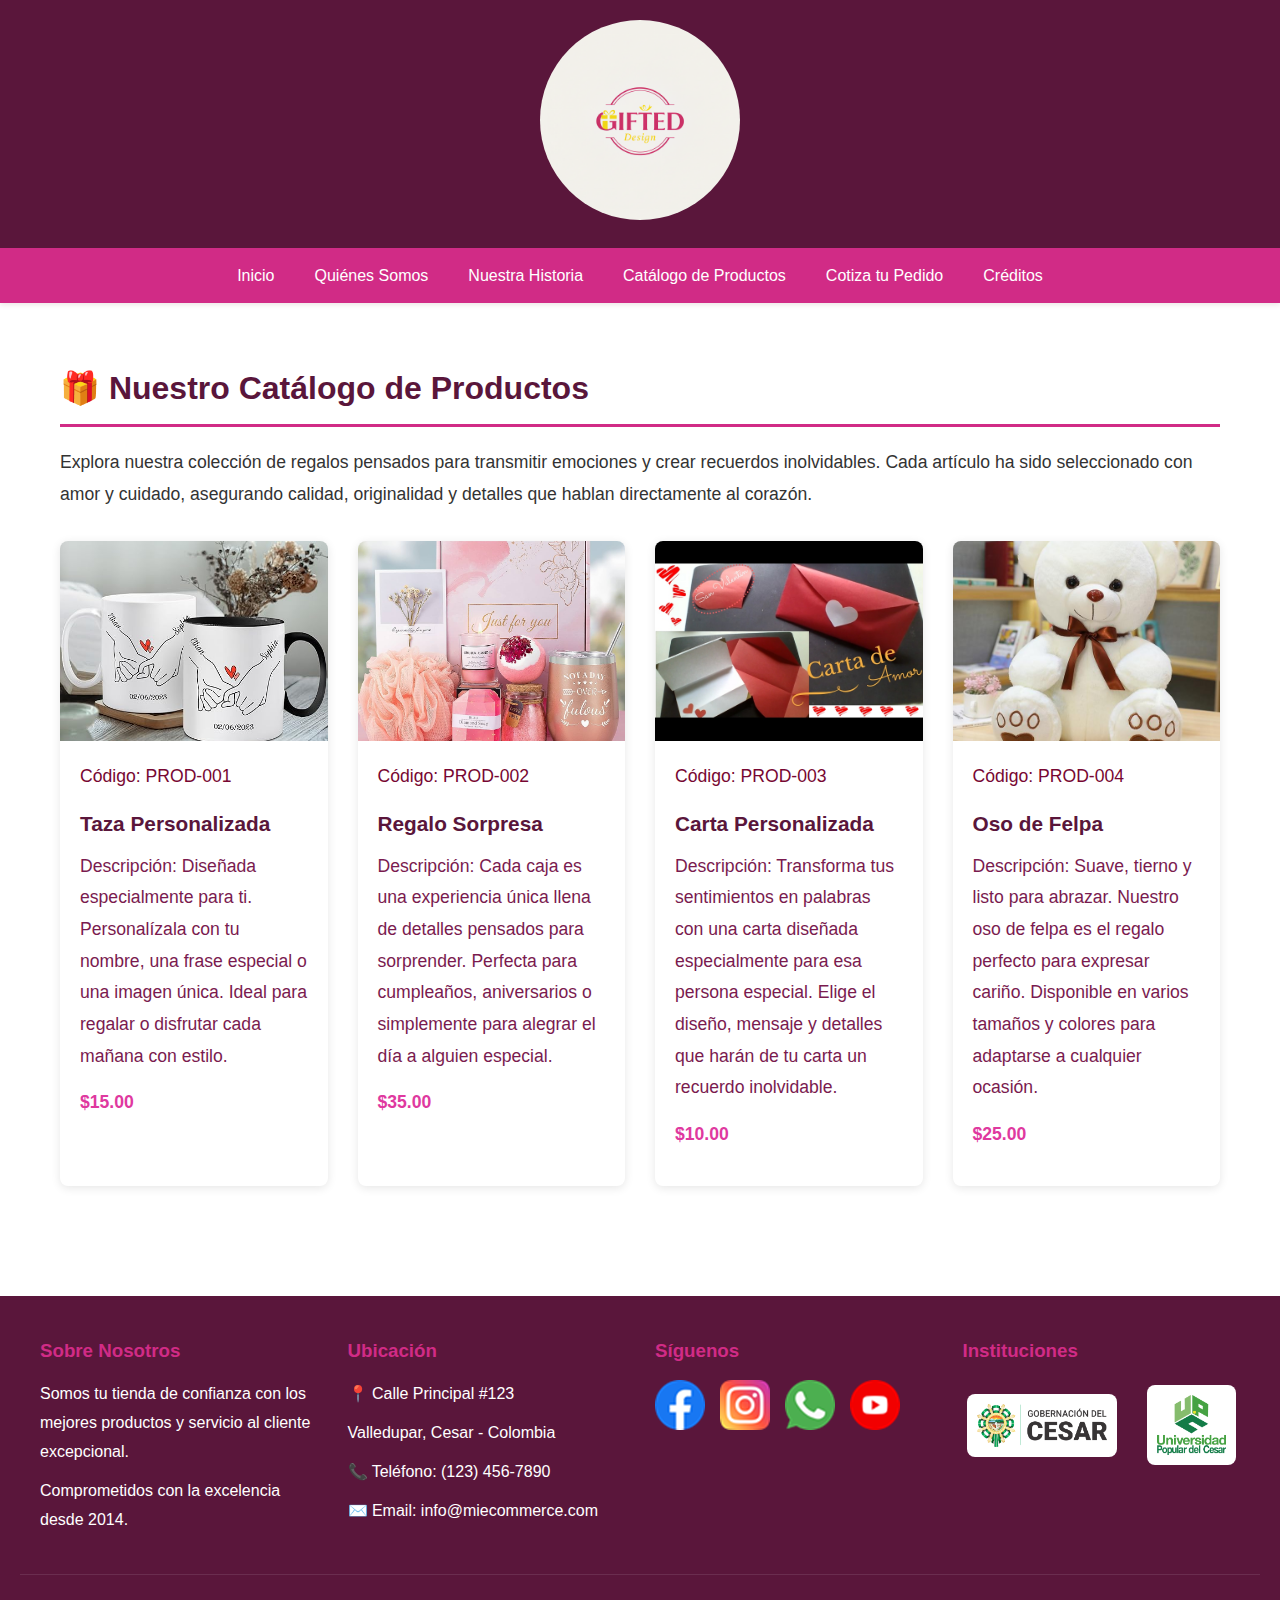
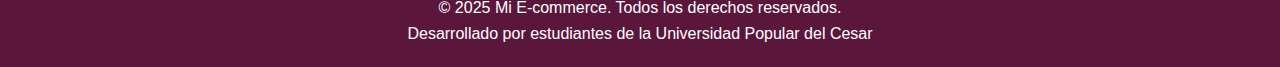
<file: catalogo.html>
<!DOCTYPE html>
<html lang="es">
<head>
    <meta charset="UTF-8">
    <meta name="viewport" content="width=device-width, initial-scale=1.0">
    <title>Catálogo de Productos - Mi E-commerce</title>
    <link rel="stylesheet" href="css/estilos.css">
</head>
<body>
    <!-- HEADER -->
    <header>
        <div class="logo-container">
            <!-- Opción 1: Usar texto -->
            <!--  <h1>🛒 MI E-COMMERCE</h1> -->
            <!--  <p>Tu tienda de confianza</p> -->
            <!-- Opción 2: Usar imagen de logo (descomenta para usar) -->
            <img src="imagenes/logo.png" alt="Logo Mi E-commerce">
        </div>
        <nav>
            <ul>
                <li><a href="index.html">Inicio</a></li>
                <li><a href="quienes-somos.html">Quiénes Somos</a></li>
                <li><a href="historia.html">Nuestra Historia</a></li>
                <li><a href="catalogo.html">Catálogo de Productos</a></li>
                <li><a href="cotizacion.html">Cotiza tu Pedido</a></li>
                <li><a href="creditos.html">Créditos</a></li>
            </ul>
        </nav>
    </header>

    <!-- CONTENIDO PRINCIPAL -->
    <div class="container">
        <div class="section">
<h2>🎁 Nuestro Catálogo de Productos</h2>
<p>Explora nuestra colección de regalos pensados para transmitir emociones y crear recuerdos inolvidables. Cada artículo ha sido seleccionado con amor y cuidado, asegurando calidad, originalidad y detalles que hablan directamente al corazón.</p>

            
            <!-- PRODUCTOS GRID -->
            <!-- PERSONALIZABLE: Cambia la información y las imágenes de cada producto -->
            <div class="products-grid">
                
                <!-- PRODUCTO 1 -->
                <!-- PRODUCTO 1 -->
<div class="product-card">
    <img src="imagenes/producto1.jpg" alt="Producto 1" class="product-image" onerror="this.src='https://via.placeholder.com/250x200/3498db/ffffff?text=Producto+1'">
    <div class="product-info">
        <p class="product-code">Código: PROD-001</p>
        <h3 class="product-name">Taza Personalizada</h3>
        <p class="product-description">Descripción: Diseñada especialmente para ti. Personalízala con tu nombre, una frase especial o una imagen única. Ideal para regalar o disfrutar cada mañana con estilo.</p>
        <p class="product-price">$15.00</p>
    </div>
</div>

<!-- PRODUCTO 2 -->
<div class="product-card">
    <img src="imagenes/producto2.jpg" alt="Producto 2" class="product-image" onerror="this.src='https://via.placeholder.com/250x200/e74c3c/ffffff?text=Producto+2'">
    <div class="product-info">
        <p class="product-code">Código: PROD-002</p>
        <h3 class="product-name">Regalo Sorpresa</h3>
        <p class="product-description">Descripción: Cada caja es una experiencia única llena de detalles pensados para sorprender. Perfecta para cumpleaños, aniversarios o simplemente para alegrar el día a alguien especial.</p>
        <p class="product-price">$35.00</p>
    </div>
</div>

<!-- PRODUCTO 3 -->
<div class="product-card">
    <img src="imagenes/producto3.jpg" alt="Producto 3" class="product-image" onerror="this.src='https://via.placeholder.com/250x200/2ecc71/ffffff?text=Producto+3'">
    <div class="product-info">
        <p class="product-code">Código: PROD-003</p>
        <h3 class="product-name">Carta Personalizada</h3>
        <p class="product-description">Descripción: Transforma tus sentimientos en palabras con una carta diseñada especialmente para esa persona especial. Elige el diseño, mensaje y detalles que harán de tu carta un recuerdo inolvidable.</p>
        <p class="product-price">$10.00</p>
    </div>
</div>

<!-- PRODUCTO 4 -->
<div class="product-card">
    <img src="imagenes/producto4.jpg" alt="Producto 4" class="product-image" onerror="this.src='https://via.placeholder.com/250x200/f39c12/ffffff?text=Producto+4'">
    <div class="product-info">
        <p class="product-code">Código: PROD-004</p>
        <h3 class="product-name">Oso de Felpa</h3>
        <p class="product-description">Descripción: Suave, tierno y listo para abrazar. Nuestro oso de felpa es el regalo perfecto para expresar cariño. Disponible en varios tamaños y colores para adaptarse a cualquier ocasión.</p>
        <p class="product-price">$25.00</p>
    </div>
</div>




                <!-- PUEDES AGREGAR MÁS PRODUCTOS COPIANDO Y PEGANDO ESTE BLOQUE -->
                
            </div>
        </div>

    </div>

    <!-- FOOTER -->
    <footer>
        <div class="footer-content">
            <div class="footer-section">
                <h3>Sobre Nosotros</h3>
                <p>Somos tu tienda de confianza con los mejores productos y servicio al cliente excepcional.</p>
                <p>Comprometidos con la excelencia desde 2014.</p>
            </div>

            <div class="footer-section">
                <h3>Ubicación</h3>
                <p>📍 Calle Principal #123</p>
                <p>Valledupar, Cesar - Colombia</p>
                <p>📞 Teléfono: (123) 456-7890</p>
                <p>✉️ Email: info@miecommerce.com</p>
            </div>

            <div class="footer-section">
                <h3>Síguenos</h3>
                <div class="social-links">
                    <a href="https://www.facebook.com" target="_blank" title="Facebook">
                        <img src="imagenes/facebook.png" alt="Facebook">
                    </a>
                    <a href="https://www.instagram.com" target="_blank" title="Instagram">
                        <img src="imagenes/instagram.png" alt="Instagram">
                    </a>
                    <a href="https://wa.me/573001234567" target="_blank" title="WhatsApp">
                        <img src="imagenes/whatsapp.png" alt="WhatsApp">
                    </a>
                    <a href="https://www.youtube.com" target="_blank" title="YouTube">
                        <img src="imagenes/youtube.png" alt="YouTube">
                    </a>
                </div>
            </div>

            <div class="footer-section">
                <h3>Instituciones</h3>
                <div class="institutional-logos">
                    <img src="imagenes/logo-gobernacion.png" alt="Gobernación del Cesar" onerror="this.src='https://via.placeholder.com/150x80/ffffff/2c3e50?text=Gobernacion+Cesar'">
                    <img src="imagenes/logo-upc.png" alt="Universidad Popular del Cesar" onerror="this.src='https://via.placeholder.com/150x80/ffffff/2c3e50?text=UPC'">
                </div>
            </div>
        </div>

        <div class="footer-bottom">
            <p>&copy; 2025 Mi E-commerce. Todos los derechos reservados.</p>
            <p>Desarrollado por estudiantes de la Universidad Popular del Cesar</p>
        </div>
    </footer>

    <script src="js/scripts.js"></script>
</body>
</html>
</file>
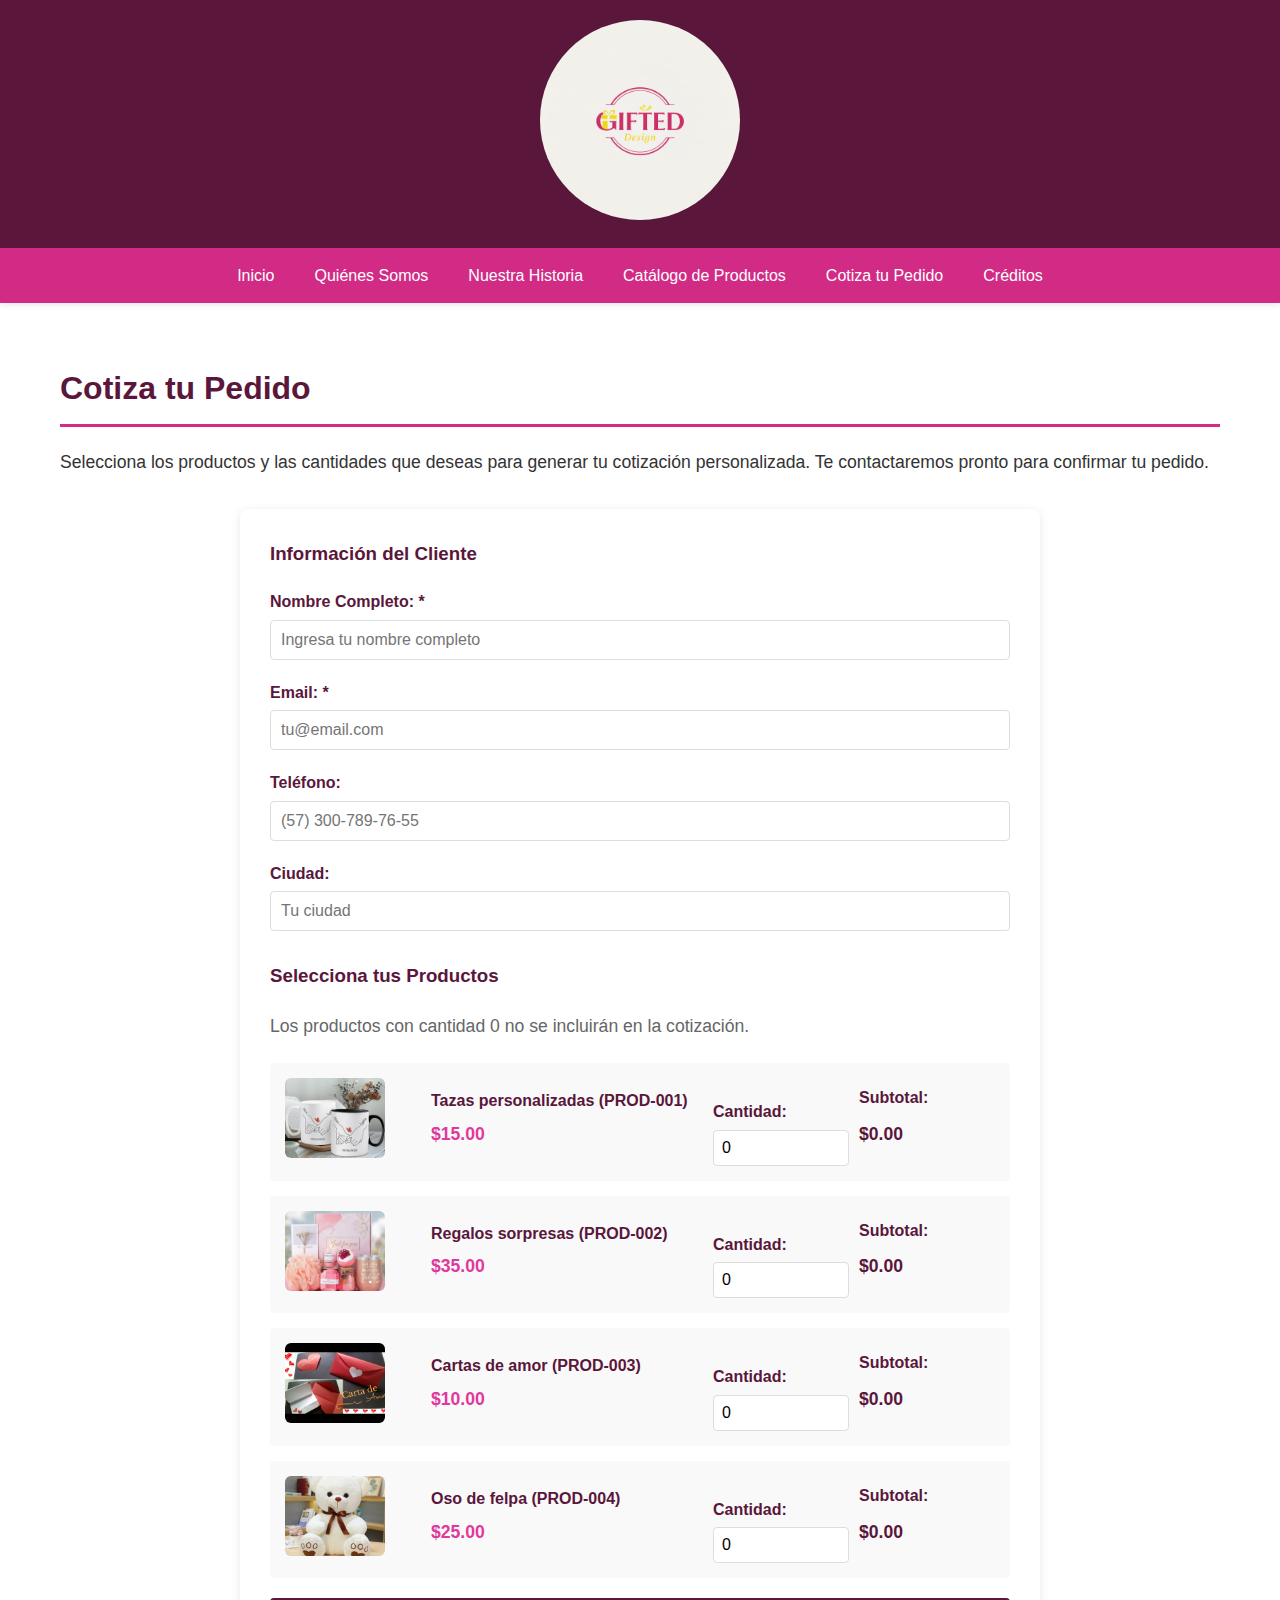
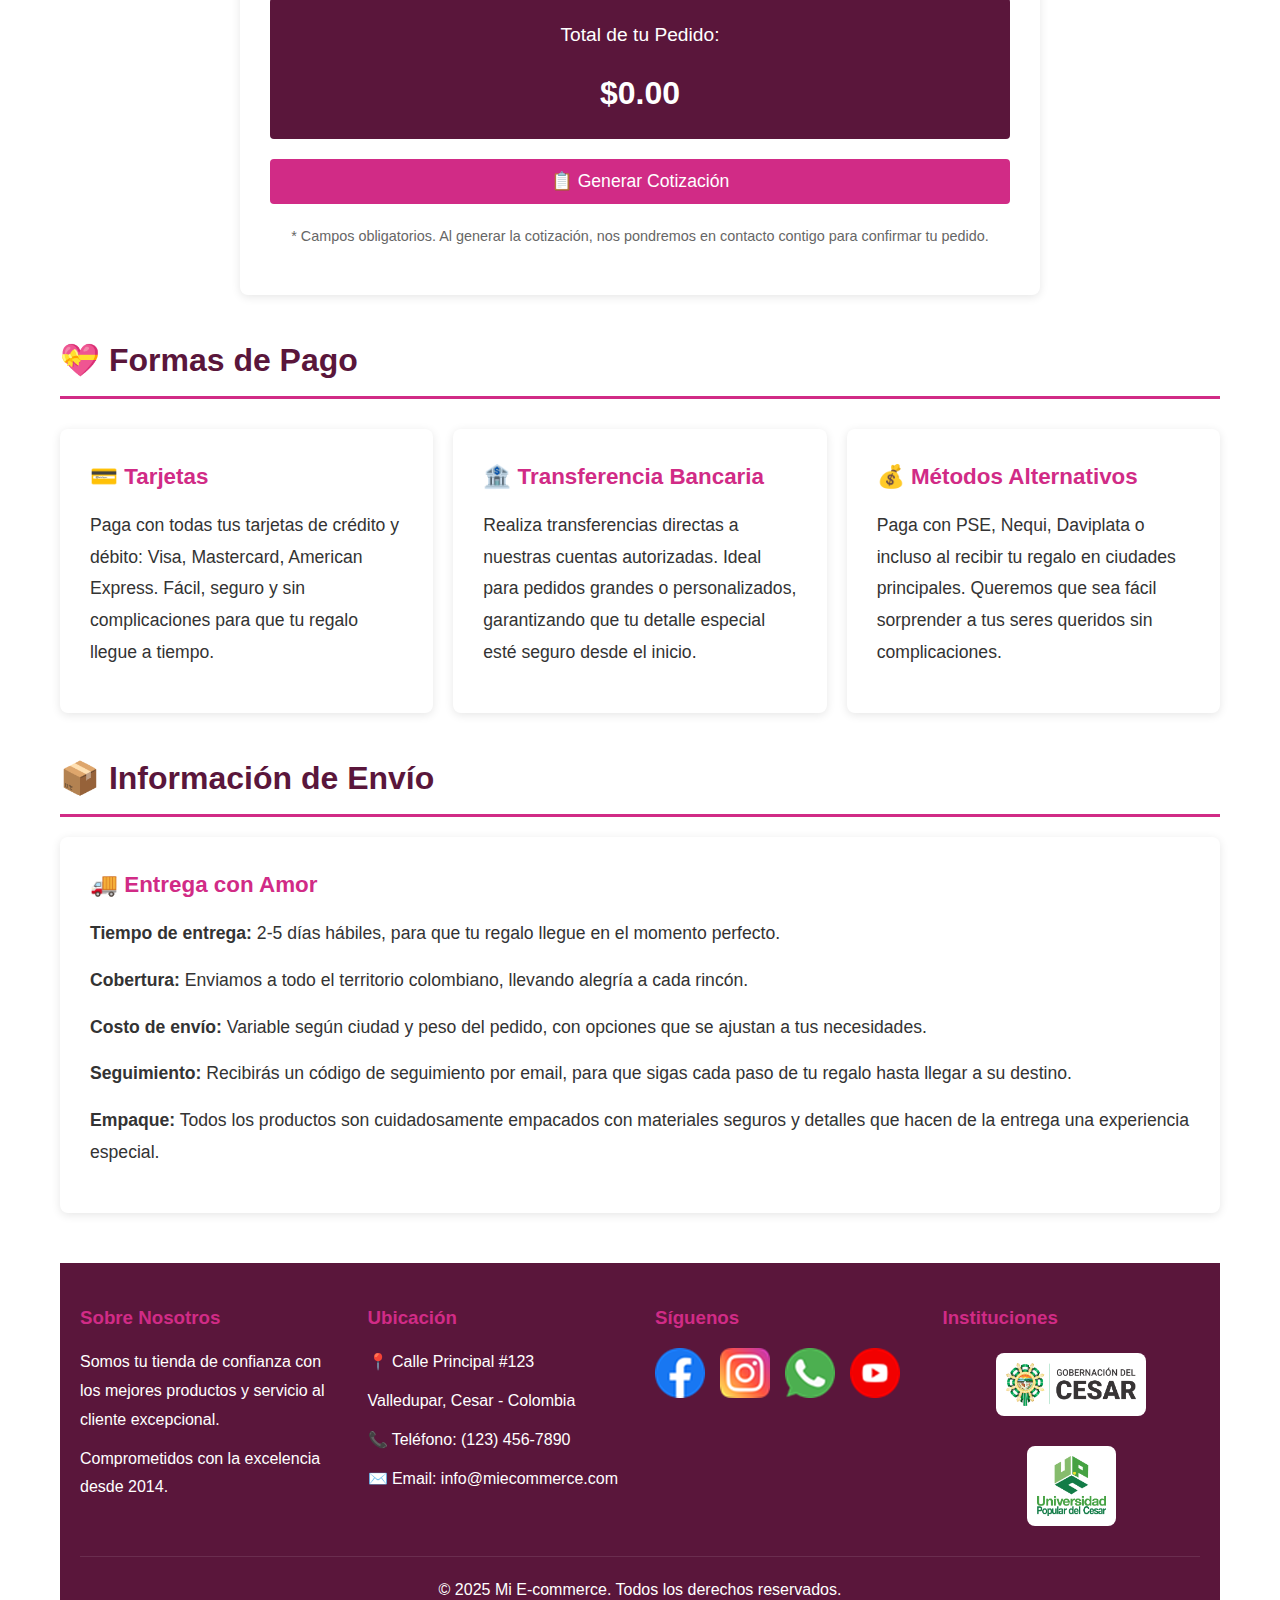
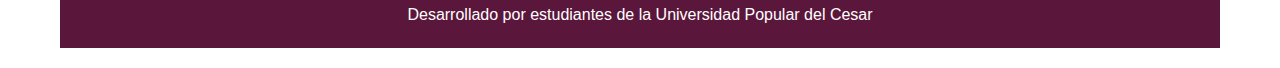
<file: cotizacion.html>
<!DOCTYPE html>
<html lang="es">
<head>
    <meta charset="UTF-8">
    <meta name="viewport" content="width=device-width, initial-scale=1.0">
    <title>Cotiza tu Pedido - Mi E-commerce</title>
    <link rel="stylesheet" href="css/estilos.css">
</head>
<body>
    <!-- HEADER -->
    <header>
        <div class="logo-container">
            <!-- Opción 1: Usar texto -->
            <!--  <h1>🛒 MI E-COMMERCE</h1> -->
            <!--  <p>Tu tienda de confianza</p> -->
            <!-- Opción 2: Usar imagen de logo (descomenta para usar) -->
            <img src="imagenes/logo.png" alt="Logo Mi E-commerce">
        </div>
        <nav>
            <ul>
                <li><a href="index.html">Inicio</a></li>
                <li><a href="quienes-somos.html">Quiénes Somos</a></li>
                <li><a href="historia.html">Nuestra Historia</a></li>
                <li><a href="catalogo.html">Catálogo de Productos</a></li>
                <li><a href="cotizacion.html">Cotiza tu Pedido</a></li>
                <li><a href="creditos.html">Créditos</a></li>
            </ul>
        </nav>
    </header>

    <!-- CONTENIDO PRINCIPAL -->
    <div class="container">
        <div class="section">
            <h2>Cotiza tu Pedido</h2>
            <p>Selecciona los productos y las cantidades que deseas para generar tu cotización personalizada. Te contactaremos pronto para confirmar tu pedido.</p>
            
            <!-- FORMULARIO DE COTIZACIÓN -->
            <div class="quote-form">
                <h3 style="color: var(--color-principal); margin-bottom: 20px;">Información del Cliente</h3>
                
                <div class="form-group">
                    <label>Nombre Completo: *</label>
                    <input type="text" id="nombreCliente" placeholder="Ingresa tu nombre completo" required>
                </div>

                <div class="form-group">
                    <label>Email: *</label>
                    <input type="email" id="emailCliente" placeholder="tu@email.com" required>
                </div>

                <div class="form-group">
                    <label>Teléfono:</label>
                    <input type="tel" id="telefonoCliente" placeholder="(57) 300-789-76-55">
                </div>

                <div class="form-group">
                    <label>Ciudad:</label>
                    <input type="text" id="ciudadCliente" placeholder="Tu ciudad">
                </div>

                <h3 style="margin: 30px 0 20px; color: var(--color-principal);">Selecciona tus Productos</h3>
                <p style="color: #666; margin-bottom: 20px;">Los productos con cantidad 0 no se incluirán en la cotización.</p>
                
                <!-- Aquí se cargarán los productos dinámicamente con JavaScript -->
                <div id="productosSeleccion"></div>

                <!-- Total del pedido -->
                <div class="total-display">
                    <p style="font-size: 1.2em;">Total de tu Pedido:</p>
                    <h3 id="totalPedido">$0.00</h3>
                </div>

                <!-- Botón para generar cotización -->
                <button type="button" class="btn" onclick="generarCotizacion()" style="width: 100%; margin-top: 20px; font-size: 1.1em;">
                    📋 Generar Cotización
                </button>

                <p style="margin-top: 20px; color: #666; font-size: 0.9em; text-align: center;">
                    * Campos obligatorios. Al generar la cotización, nos pondremos en contacto contigo para confirmar tu pedido.
                </p>
            </div>
        </div>

        <!-- Información adicional -->
        <div class="section">
    <h2>💝 Formas de Pago</h2>
    <div class="info-cards">
        <div class="card">
            <h3>💳 Tarjetas</h3>
            <p>Paga con todas tus tarjetas de crédito y débito: Visa, Mastercard, American Express. Fácil, seguro y sin complicaciones para que tu regalo llegue a tiempo.</p>
        </div>
        <div class="card">
            <h3>🏦 Transferencia Bancaria</h3>
            <p>Realiza transferencias directas a nuestras cuentas autorizadas. Ideal para pedidos grandes o personalizados, garantizando que tu detalle especial esté seguro desde el inicio.</p>
        </div>
        <div class="card">
            <h3>💰 Métodos Alternativos</h3>
            <p>Paga con PSE, Nequi, Daviplata o incluso al recibir tu regalo en ciudades principales. Queremos que sea fácil sorprender a tus seres queridos sin complicaciones.</p>
        </div>
    </div>
</div>


        <div class="section">
    <h2>📦 Información de Envío</h2>
    <div class="card">
        <h3>🚚 Entrega con Amor</h3>
        <p><strong>Tiempo de entrega:</strong> 2-5 días hábiles, para que tu regalo llegue en el momento perfecto.</p>
        <p><strong>Cobertura:</strong> Enviamos a todo el territorio colombiano, llevando alegría a cada rincón.</p>
        <p><strong>Costo de envío:</strong> Variable según ciudad y peso del pedido, con opciones que se ajustan a tus necesidades.</p>
        <p><strong>Seguimiento:</strong> Recibirás un código de seguimiento por email, para que sigas cada paso de tu regalo hasta llegar a su destino.</p>
        <p><strong>Empaque:</strong> Todos los productos son cuidadosamente empacados con materiales seguros y detalles que hacen de la entrega una experiencia especial.</p>
    </div>
</div>

    <!-- FOOTER -->
    <footer>
        <div class="footer-content">
            <div class="footer-section">
                <h3>Sobre Nosotros</h3>
                <p>Somos tu tienda de confianza con los mejores productos y servicio al cliente excepcional.</p>
                <p>Comprometidos con la excelencia desde 2014.</p>
            </div>

            <div class="footer-section">
                <h3>Ubicación</h3>
                <p>📍 Calle Principal #123</p>
                <p>Valledupar, Cesar - Colombia</p>
                <p>📞 Teléfono: (123) 456-7890</p>
                <p>✉️ Email: info@miecommerce.com</p>
            </div>

            <div class="footer-section">
                <h3>Síguenos</h3>
                <div class="social-links">
                    <a href="https://www.facebook.com" target="_blank" title="Facebook">
                        <img src="imagenes/facebook.png" alt="Facebook">
                    </a>
                    <a href="https://www.instagram.com" target="_blank" title="Instagram">
                        <img src="imagenes/instagram.png" alt="Instagram">
                    </a>
                    <a href="https://wa.me/573001234567" target="_blank" title="WhatsApp">
                        <img src="imagenes/whatsapp.png" alt="WhatsApp">
                    </a>
                    <a href="https://www.youtube.com" target="_blank" title="YouTube">
                        <img src="imagenes/youtube.png" alt="YouTube">
                    </a>
                </div>
            </div>

            <div class="footer-section">
                <h3>Instituciones</h3>
                <div class="institutional-logos">
                    <img src="imagenes/logo-gobernacion.png" alt="Gobernación del Cesar" onerror="this.src='https://via.placeholder.com/150x80/ffffff/2c3e50?text=Gobernacion+Cesar'">
                    <img src="imagenes/logo-upc.png" alt="Universidad Popular del Cesar" onerror="this.src='https://via.placeholder.com/150x80/ffffff/2c3e50?text=UPC'">
                </div>
            </div>
        </div>

        <div class="footer-bottom">
            <p>&copy; 2025 Mi E-commerce. Todos los derechos reservados.</p>
            <p>Desarrollado por estudiantes de la Universidad Popular del Cesar</p>
        </div>
    </footer>

    <script src="js/scripts.js"></script>
    <script>
    // Cargar los productos cuando la página se abra
        document.addEventListener('DOMContentLoaded', () => {
            if (typeof cargarProductosCotizacion === 'function') {
                cargarProductosCotizacion();
            }
        });
</script>
</body>
</html>
</file>
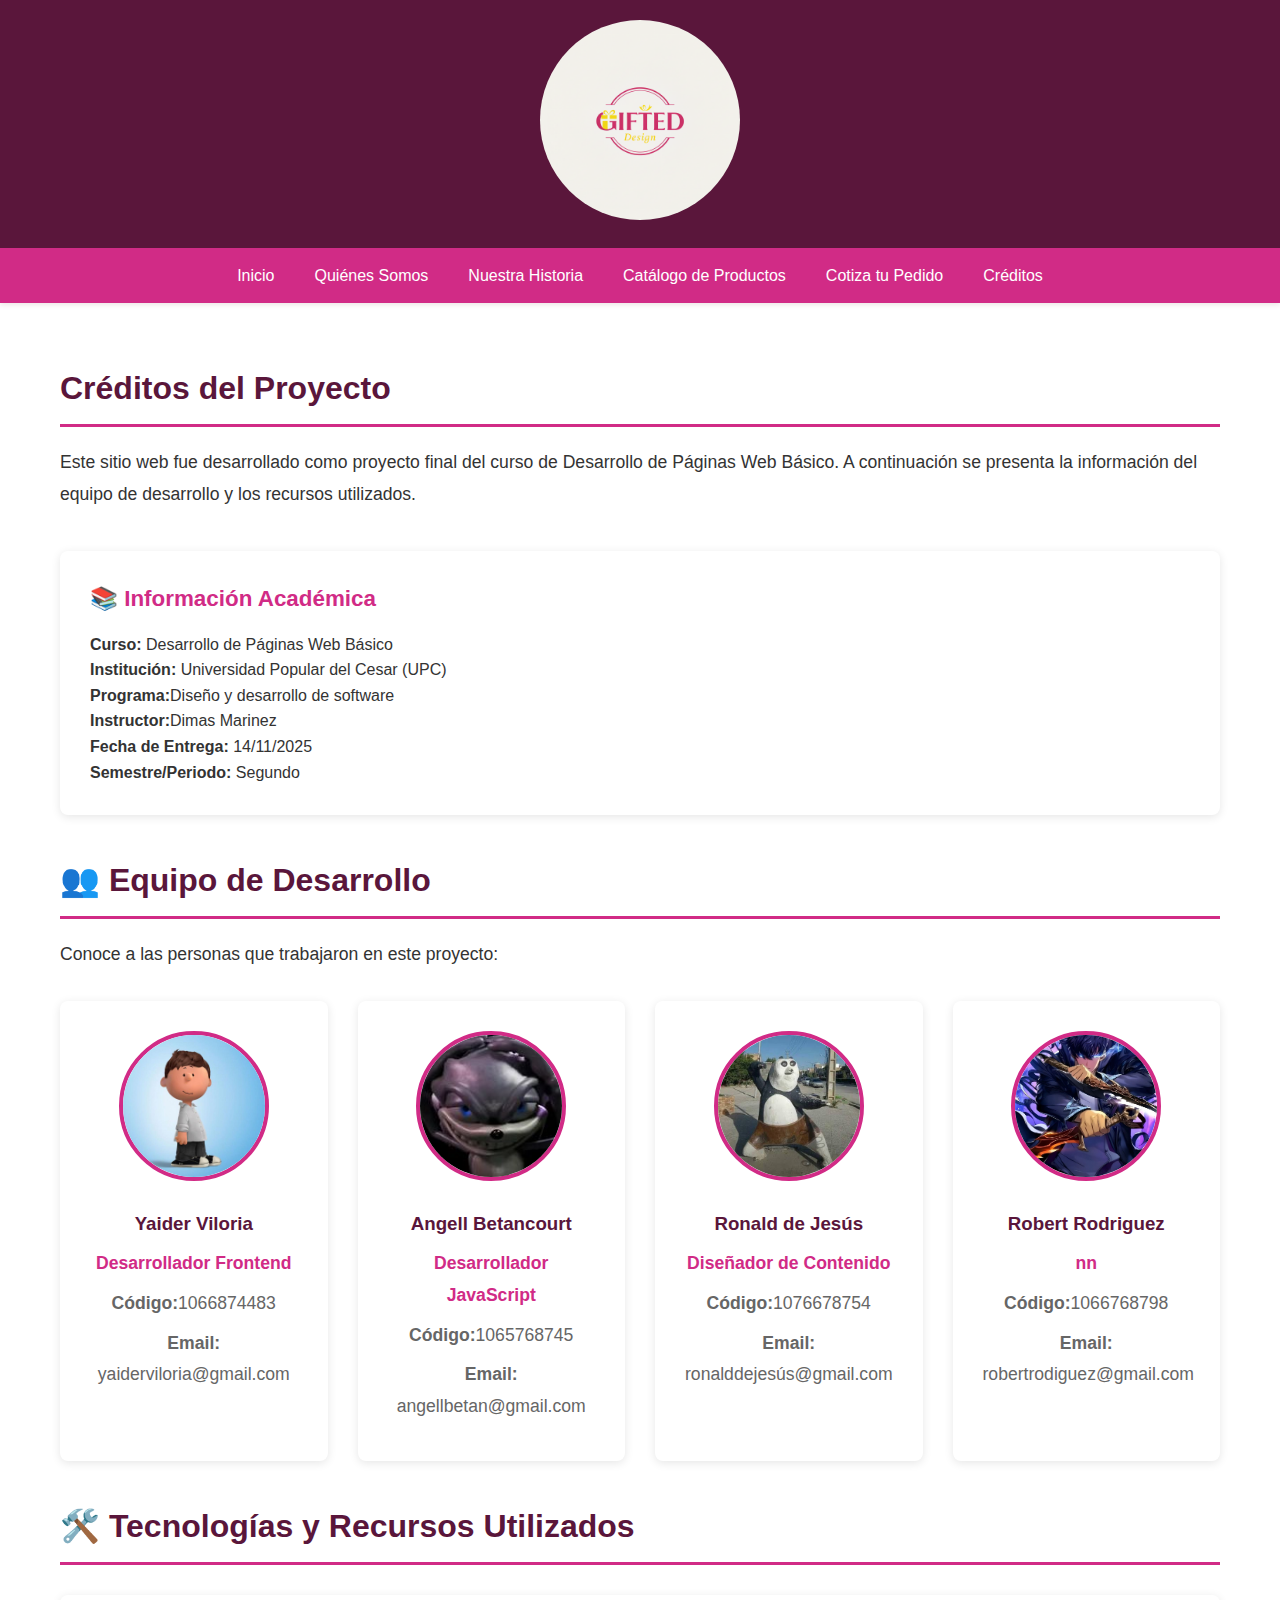
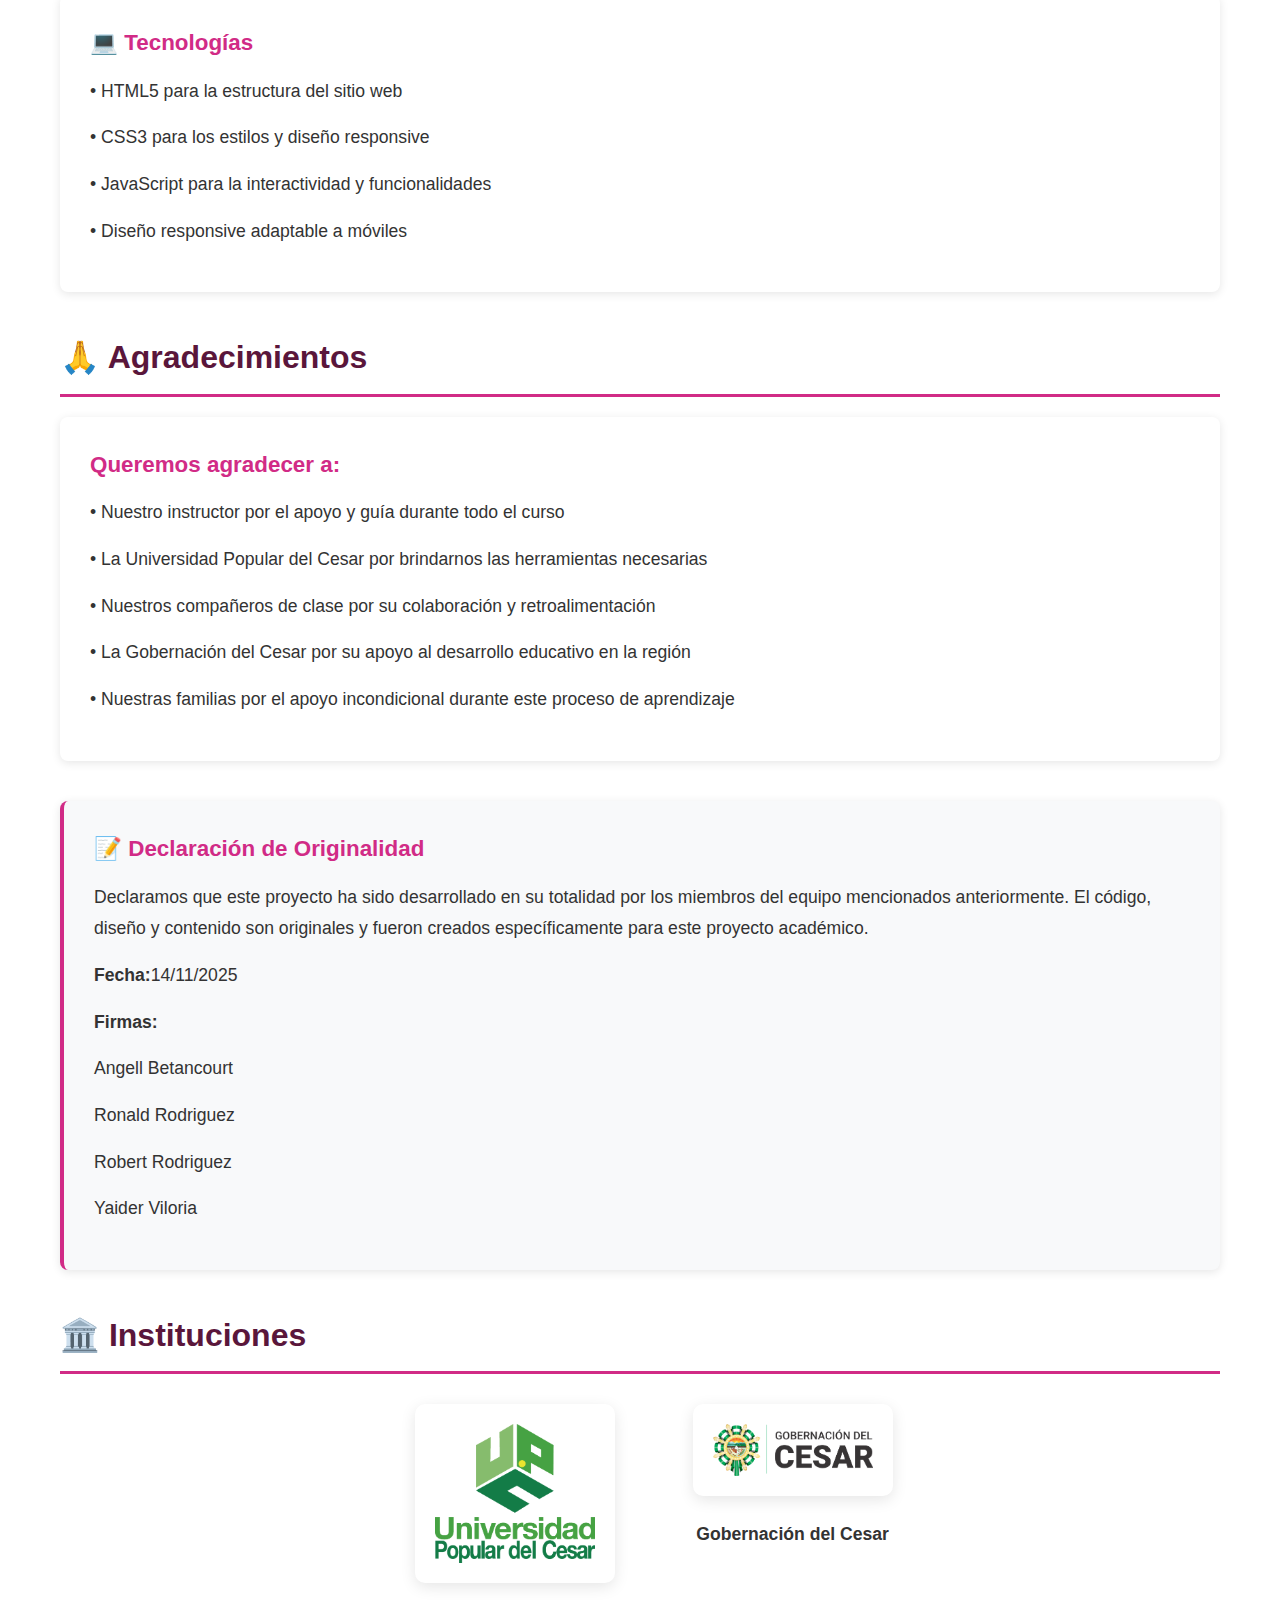
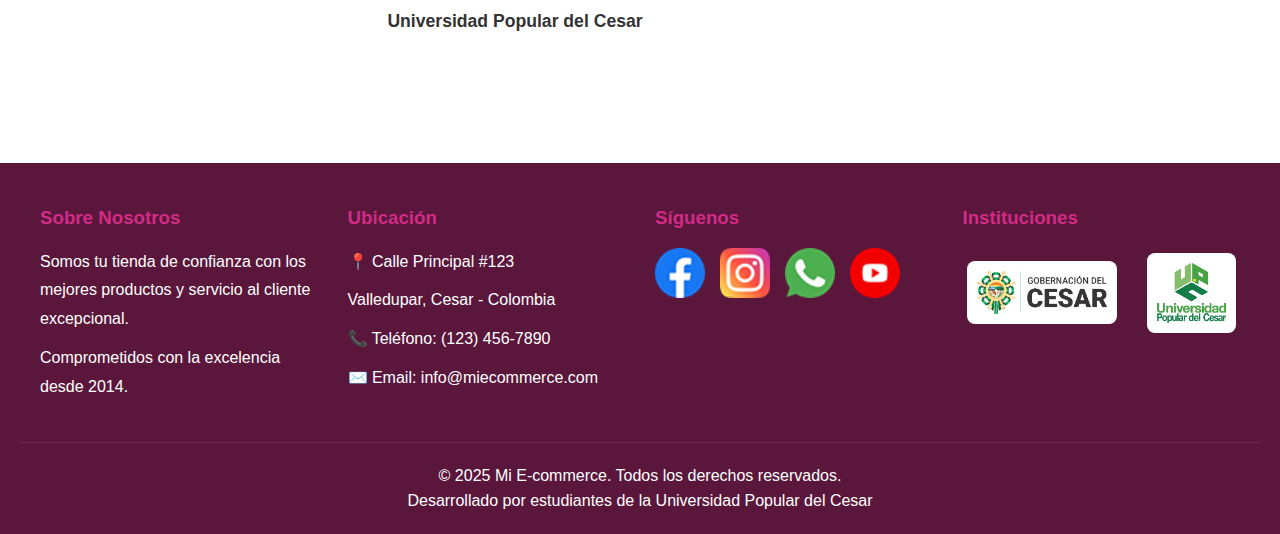
<file: creditos.html>
<!DOCTYPE html>
<html lang="es">
<head>
    <meta charset="UTF-8">
    <meta name="viewport" content="width=device-width, initial-scale=1.0">
    <title>Créditos - Mi E-commerce</title>
    <link rel="stylesheet" href="css/estilos.css">
</head>
<body>
    <!-- HEADER -->
    <header>
        <div class="logo-container">
            <!-- Opción 1: Usar texto -->
            <!--  <h1>🛒 MI E-COMMERCE</h1> -->
            <!--  <p>Tu tienda de confianza</p> -->
            <!-- Opción 2: Usar imagen de logo (descomenta para usar) -->
            <img src="imagenes/logo.png" alt="Logo Mi E-commerce">
        </div>
        <nav>
            <ul>
                <li><a href="index.html">Inicio</a></li>
                <li><a href="quienes-somos.html">Quiénes Somos</a></li>
                <li><a href="historia.html">Nuestra Historia</a></li>
                <li><a href="catalogo.html">Catálogo de Productos</a></li>
                <li><a href="cotizacion.html">Cotiza tu Pedido</a></li>
                <li><a href="creditos.html">Créditos</a></li>
            </ul>
        </nav>
    </header>

    <!-- CONTENIDO PRINCIPAL -->
    <div class="container">
        <div class="section">
            <h2>Créditos del Proyecto</h2>
            <p>Este sitio web fue desarrollado como proyecto final del curso de Desarrollo de Páginas Web Básico. A continuación se presenta la información del equipo de desarrollo y los recursos utilizados.</p>
        </div>

        <!-- Información del proyecto -->
        <div class="card">
            <h3>📚 Información Académica</h3>
            <p><strong>Curso:</strong> Desarrollo de Páginas Web Básico</p>
            <p><strong>Institución:</strong> Universidad Popular del Cesar (UPC)</p>
            <p><strong>Programa:</strong>Diseño y desarrollo de software</p>
            <p><strong>Instructor:</strong>Dimas Marinez</p>
            <p><strong>Fecha de Entrega:</strong> 14/11/2025</p>
            <p><strong>Semestre/Periodo:</strong> Segundo</p>
        </div>

        <!-- Equipo de desarrollo -->
        <div class="section">
            <h2>👥 Equipo de Desarrollo</h2>
            <p>Conoce a las personas que trabajaron en este proyecto:</p>
            
            <!-- PERSONALIZABLE: Cambia la información de cada miembro del equipo -->
            <div class="team-grid">
                
                <!-- MIEMBRO 1 -->
                <div class="team-member">
                    <img src="imagenes/yaider-velorio.jpg" alt="Miembro 1" class="team-photo" onerror="this.src='https://via.placeholder.com/150/3498db/ffffff?text=Foto'">
                    <h3>Yaider Viloria</h3>
                    <p class="role">Desarrollador Frontend</p>
                    <p><strong>Código:</strong>1066874483</p>
                    <p><strong>Email:</strong>
                        yaiderviloria@gmail.com</p>
                </div>

                <!-- MIEMBRO 2 -->
                <div class="team-member">
                    <img src="imagenes/angell.jpg" alt="Miembro 2" class="team-photo" onerror="this.src='https://via.placeholder.com/150/e74c3c/ffffff?text=Foto'">
                    <h3>Angell Betancourt</h3>
                    <p class="role">Desarrollador JavaScript</p>
                    <p><strong>Código:</strong>1065768745</p>
                    <p><strong>Email:</strong>
                        angellbetan@gmail.com</p>
                </div>

                <!-- MIEMBRO 3 -->
                <div class="team-member">
                    <img src="imagenes/ronald-de-jesus.jpg" alt="Miembro 3" class="team-photo" onerror="this.src='https://via.placeholder.com/150/2ecc71/ffffff?text=Foto'">
                    <h3>Ronald de Jesús</h3>
                    <p class="role">Diseñador de Contenido</p>
                    <p><strong>Código:</strong>1076678754</p>
                    <p><strong>Email:</strong>
                        ronalddejesús@gmail.com</p>
                </div>

                <!-- PUEDES AGREGAR MÁS MIEMBROS COPIANDO ESTE BLOQUE -->
                 <!-- MIEMBRO 4 -->
                <div class="team-member">
                    <img src="imagenes/robert.jpg" alt="Miembro 4" class="team-photo" onerror="this.src='https://via.placeholder.com/150/f39c12/ffffff?text=Foto'">
                    <h3>Robert Rodriguez</h3>
                    <p class="role">nn</p>
                    <p><strong>Código:</strong>1066768798</p>
                    <p><strong>Email:</strong>
                        robertrodiguez@gmail.com</p>
                </div>
            </div>
        </div>

        <!-- Recursos utilizados -->
        <div class="section">
            <h2>🛠️ Tecnologías y Recursos Utilizados</h2>
            
            <div class="info-cards">
                <div class="card">
                    <h3>💻 Tecnologías</h3>
                    <p>• HTML5 para la estructura del sitio web</p>
                    <p>• CSS3 para los estilos y diseño responsive</p>
                    <p>• JavaScript para la interactividad y funcionalidades</p>
                    <p>• Diseño responsive adaptable a móviles</p>
                </div>
            </div>
        </div>

        <!-- Agradecimientos -->
        <div class="section">
            <h2>🙏 Agradecimientos</h2>
            
            <div class="card">
                <h3>Queremos agradecer a:</h3>
                <p>• Nuestro instructor por el apoyo y guía durante todo el curso</p>
                <p>• La Universidad Popular del Cesar por brindarnos las herramientas necesarias</p>
                <p>• Nuestros compañeros de clase por su colaboración y retroalimentación</p>
                <p>• La Gobernación del Cesar por su apoyo al desarrollo educativo en la región</p>
                <p>• Nuestras familias por el apoyo incondicional durante este proceso de aprendizaje</p>
            </div>
        </div>

        <!-- Declaración de originalidad -->
        <div class="section">
            <div class="card" style="background-color: #f8f9fa; border-left: 4px solid var(--color-secundario);">
                <h3>📝 Declaración de Originalidad</h3>
                <p>Declaramos que este proyecto ha sido desarrollado en su totalidad por los miembros del equipo mencionados anteriormente. El código, diseño y contenido son originales y fueron creados específicamente para este proyecto académico.</p>
                <p style="margin-top: 15px;"><strong>Fecha:</strong>14/11/2025</p>
                <p><strong>Firmas:</strong></p>
                <p>Angell Betancourt</p>
                <p>Ronald Rodriguez</p>
                <p>Robert Rodriguez</p>
                <p>Yaider Viloria</p>
            </div>
        </div>

        <!-- Logos institucionales -->
        <div class="section">
            <h2>🏛️ Instituciones</h2>
            <div style="display: flex; justify-content: center; gap: 50px; flex-wrap: wrap; margin-top: 30px;">
                <div style="text-align: center;">
                    <img src="imagenes/logo-upc.png" alt="Universidad Popular del Cesar" style="max-width: 200px; height: auto; background: white; padding: 20px; border-radius: 10px; box-shadow: 0 4px 15px rgba(0,0,0,0.1);" onerror="this.src='https://via.placeholder.com/200x100/ffffff/2c3e50?text=Universidad+Popular+del+Cesar'">
                    <p style="margin-top: 15px; font-weight: bold;">Universidad Popular del Cesar</p>
                </div>
                <div style="text-align: center;">
                    <img src="imagenes/logo-gobernacion.png" alt="Gobernación del Cesar" style="max-width: 200px; height: auto; background: white; padding: 20px; border-radius: 10px; box-shadow: 0 4px 15px rgba(0,0,0,0.1);" onerror="this.src='https://via.placeholder.com/200x100/ffffff/2c3e50?text=Gobernacion+del+Cesar'">
                    <p style="margin-top: 15px; font-weight: bold;">Gobernación del Cesar</p>
                </div>
            </div>
        </div>
    </div>
    <!-- FOOTER -->
    <footer>
        <div class="footer-content">
            <div class="footer-section">
                <h3>Sobre Nosotros</h3>
                <p>Somos tu tienda de confianza con los mejores productos y servicio al cliente excepcional.</p>
                <p>Comprometidos con la excelencia desde 2014.</p>
            </div>

            <div class="footer-section">
                <h3>Ubicación</h3>
                <p>📍 Calle Principal #123</p>
                <p>Valledupar, Cesar - Colombia</p>
                <p>📞 Teléfono: (123) 456-7890</p>
                <p>✉️ Email: info@miecommerce.com</p>
            </div>
            <div class="footer-section">
                <h3>Síguenos</h3>
                <div class="social-links">
                    <a href="https://www.facebook.com" target="_blank" title="Facebook">
                        <img src="imagenes/facebook.png" alt="Facebook">
                    </a>
                    <a href="https://www.instagram.com" target="_blank" title="Instagram">
                        <img src="imagenes/instagram.png" alt="Instagram">
                    </a>
                    <a href="https://wa.me/573001234567" target="_blank" title="WhatsApp">
                        <img src="imagenes/whatsapp.png" alt="WhatsApp">
                    </a>
                    <a href="https://www.youtube.com" target="_blank" title="YouTube">
                        <img src="imagenes/youtube.png" alt="YouTube">
                    </a>
                </div>
            </div>
            <div class="footer-section">
                <h3>Instituciones</h3>
                <div class="institutional-logos">
                    <img src="imagenes/logo-gobernacion.png" alt="Gobernación del Cesar" onerror="this.src='https://via.placeholder.com/150x80/ffffff/2c3e50?text=Gobernacion+Cesar'">
                    <img src="imagenes/logo-upc.png" alt="Universidad Popular del Cesar" onerror="this.src='https://via.placeholder.com/150x80/ffffff/2c3e50?text=UPC'">
                </div>
            </div>
        </div>
        <div class="footer-bottom">
            <p>&copy; 2025 Mi E-commerce. Todos los derechos reservados.</p>
            <p>Desarrollado por estudiantes de la Universidad Popular del Cesar</p>
        </div>
    </footer>
    <script src="js/scripts.js"></script>
</body>
</html>
</file>
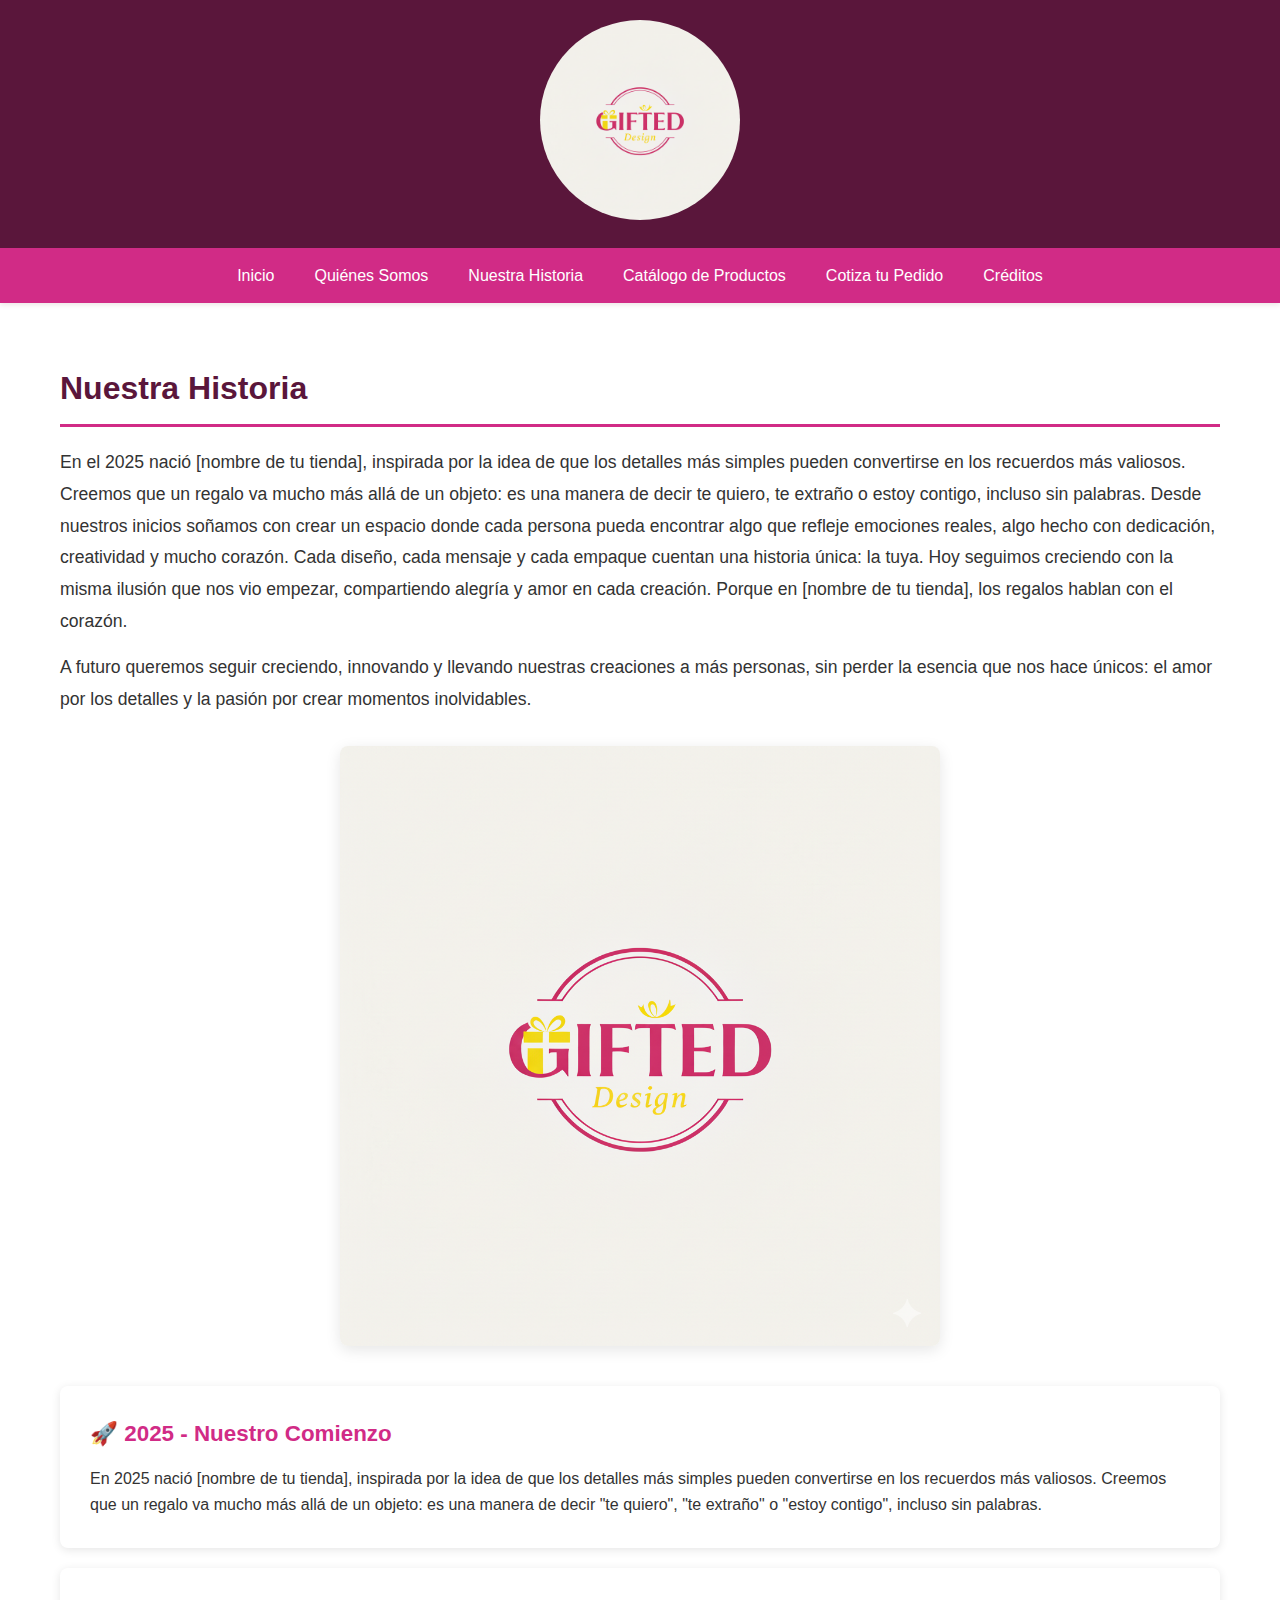
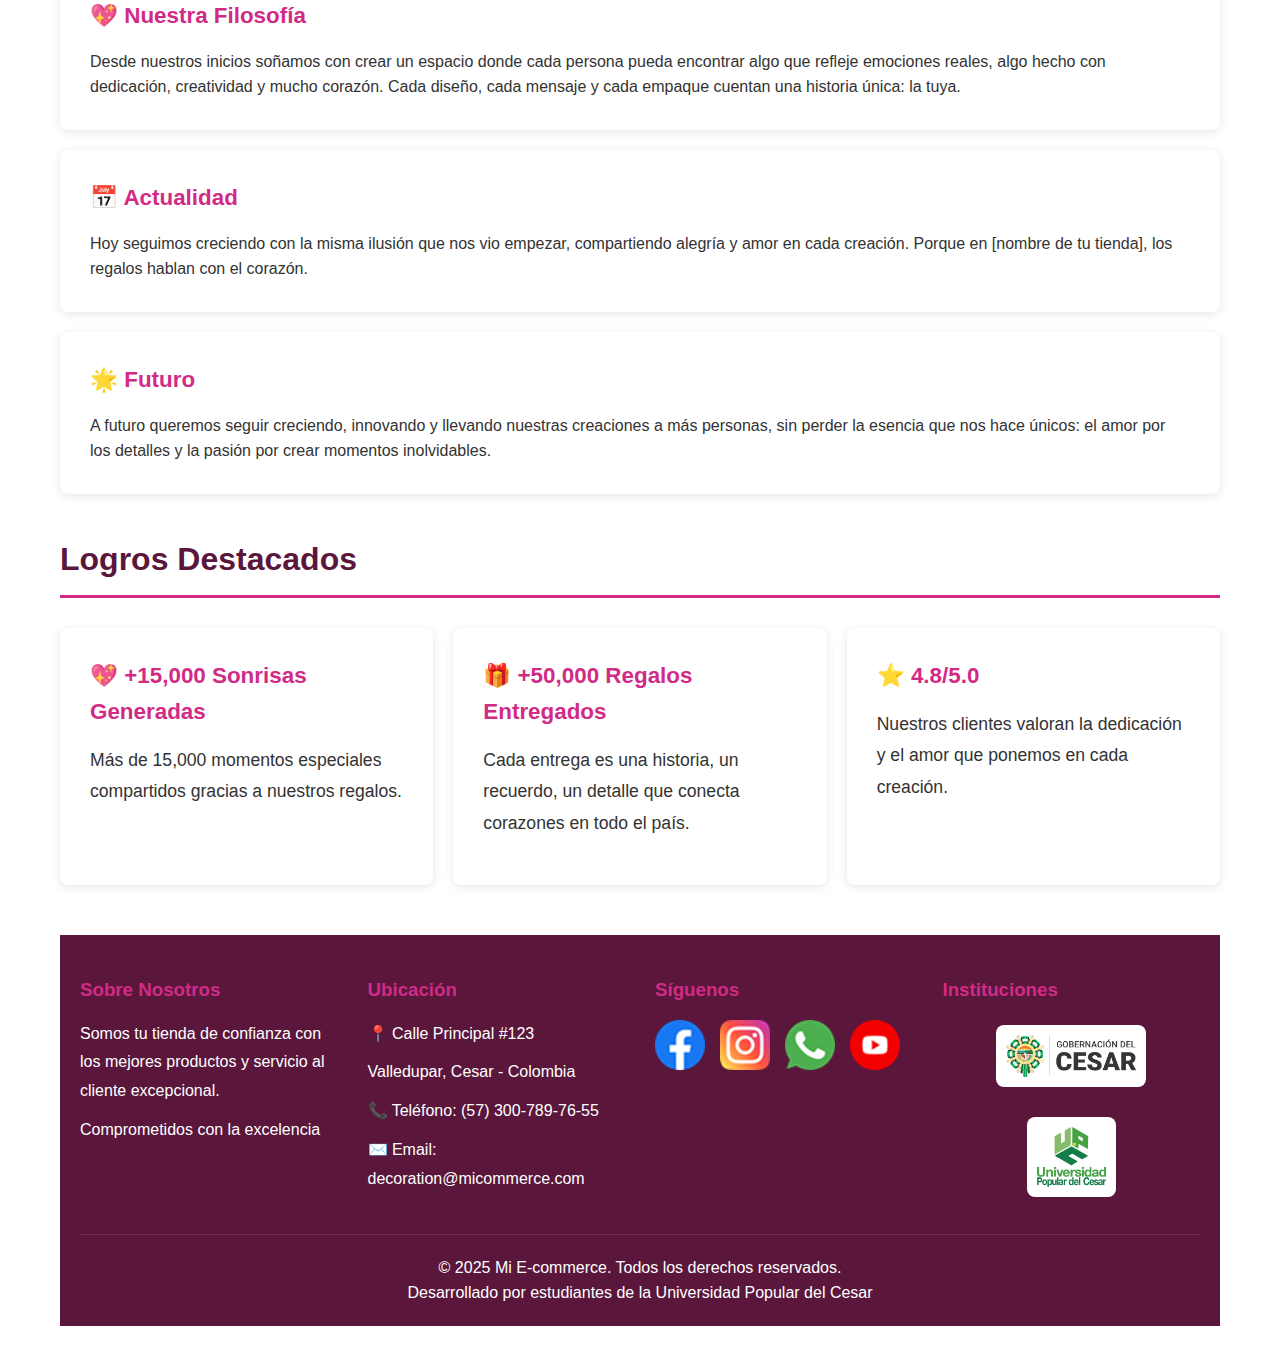
<file: historia.html>
<!DOCTYPE html>
<html lang="es">
<head>
    <meta charset="UTF-8">
    <meta name="viewport" content="width=device-width, initial-scale=1.0">
    <title>Nuestra Historia - Mi E-commerce</title>
    <link rel="stylesheet" href="css/estilos.css">
</head>
<body>
    <!-- HEADER -->
    <header>
        <div class="logo-container">
            <!-- Opción 1: Usar texto -->
            <!--  <h1>🛒 MI E-COMMERCE</h1> -->
            <!--  <p>Tu tienda de confianza</p> -->
            <!-- Opción 2: Usar imagen de logo (descomenta para usar) -->
            <img src="imagenes/logo.png" alt="Logo Mi E-commerce">
        </div>
        <nav>
            <ul>
                <li><a href="index.html">Inicio</a></li>
                <li><a href="quienes-somos.html">Quiénes Somos</a></li>
                <li><a href="historia.html">Nuestra Historia</a></li>
                <li><a href="catalogo.html">Catálogo de Productos</a></li>
                <li><a href="cotizacion.html">Cotiza tu Pedido</a></li>
                <li><a href="creditos.html">Créditos</a></li>
            </ul>
        </nav>
    </header>

    <!-- CONTENIDO PRINCIPAL -->
    <div class="container">
        <div class="section">
            <h2>Nuestra Historia</h2>
            <p>En el 2025 nació [nombre de tu tienda], inspirada por la idea de que los detalles más simples pueden convertirse en los recuerdos más valiosos. Creemos que un regalo va mucho más allá de un objeto: es una manera de decir te quiero, te extraño o estoy contigo, incluso sin palabras.

Desde nuestros inicios soñamos con crear un espacio donde cada persona pueda encontrar algo que refleje emociones reales, algo hecho con dedicación, creatividad y mucho corazón. Cada diseño, cada mensaje y cada empaque cuentan una historia única: la tuya.

Hoy seguimos creciendo con la misma ilusión que nos vio empezar, compartiendo alegría y amor en cada creación.
Porque en [nombre de tu tienda], los regalos hablan con el corazón.</p>
            
            <p>A futuro queremos seguir creciendo, innovando y llevando nuestras creaciones a más personas, sin perder la esencia que nos hace únicos: el amor por los detalles y la pasión por crear momentos inolvidables.</p>
            <!-- Imagen de historia -->
            <div class="image-container">
                <img src="imagenes/logo.png" alt="Nuestra Historia" class="content-image" onerror="this.src='https://via.placeholder.com/600x350/e74c3c/ffffff?text=Nuestra+Trayectoria'">
            </div>
        </div>
        
        <!-- Timeline de la historia -->
        <div class="card" style="margin-bottom: 20px;">
    <h3>🚀 2025 - Nuestro Comienzo</h3>
    <p>En 2025 nació [nombre de tu tienda], inspirada por la idea de que los detalles más simples pueden convertirse en los recuerdos más valiosos. Creemos que un regalo va mucho más allá de un objeto: es una manera de decir "te quiero", "te extraño" o "estoy contigo", incluso sin palabras.</p>
</div>

<div class="card" style="margin-bottom: 20px;">
    <h3>💖 Nuestra Filosofía</h3>
    <p>Desde nuestros inicios soñamos con crear un espacio donde cada persona pueda encontrar algo que refleje emociones reales, algo hecho con dedicación, creatividad y mucho corazón. Cada diseño, cada mensaje y cada empaque cuentan una historia única: la tuya.</p>
</div>

<div class="card" style="margin-bottom: 20px;">
    <h3>📅 Actualidad</h3>
    <p>Hoy seguimos creciendo con la misma ilusión que nos vio empezar, compartiendo alegría y amor en cada creación. Porque en [nombre de tu tienda], los regalos hablan con el corazón.</p>
</div>

<div class="card" style="margin-bottom: 20px;">
    <h3>🌟 Futuro</h3>
    <p>A futuro queremos seguir creciendo, innovando y llevando nuestras creaciones a más personas, sin perder la esencia que nos hace únicos: el amor por los detalles y la pasión por crear momentos inolvidables.</p>
</div>


        <!-- Logros destacados -->
        <div class="section">
    <h2>Logros Destacados</h2>
    <div class="info-cards">
        <div class="card">
            <h3>💖 +15,000 Sonrisas Generadas</h3>
            <p>Más de 15,000 momentos especiales compartidos gracias a nuestros regalos.</p>
        </div>
        <div class="card">
            <h3>🎁 +50,000 Regalos Entregados</h3>
            <p>Cada entrega es una historia, un recuerdo, un detalle que conecta corazones en todo el país.</p>
        </div>
        <div class="card">
            <h3>⭐ 4.8/5.0</h3>
            <p>Nuestros clientes valoran la dedicación y el amor que ponemos en cada creación.</p>
        </div>
    </div>
</div>

    <!-- FOOTER -->
    <footer>
        <div class="footer-content">
            <div class="footer-section">
                <h3>Sobre Nosotros</h3>
                <p>Somos tu tienda de confianza con los mejores productos y servicio al cliente excepcional.</p>
                <p>Comprometidos con la excelencia</p>
            </div>

            <div class="footer-section">
                <h3>Ubicación</h3>
                <p>📍 Calle Principal #123</p>
                <p>Valledupar, Cesar - Colombia</p>
                <p>📞 Teléfono: (57) 300-789-76-55</p>
                <p>✉️ Email: decoration@micommerce.com</p>
            </div>

            <div class="footer-section">
                <h3>Síguenos</h3>
                <div class="social-links">
                    <a href="https://www.facebook.com" target="_blank" title="Facebook">
                        <img src="imagenes/facebook.png" alt="Facebook">
                    </a>
                    <a href="https://www.instagram.com" target="_blank" title="Instagram">
                        <img src="imagenes/instagram.png" alt="Instagram">
                    </a>
                    <a href="https://wa.me/573001234567" target="_blank" title="WhatsApp">
                        <img src="imagenes/whatsapp.png" alt="WhatsApp">
                    </a>
                    <a href="https://www.youtube.com" target="_blank" title="YouTube">
                        <img src="imagenes/youtube.png" alt="YouTube">
                    </a>
                </div>
            </div>

            <div class="footer-section">
                <h3>Instituciones</h3>
                <div class="institutional-logos">
                    <img src="imagenes/logo-gobernacion.png" alt="Gobernación del Cesar" onerror="this.src='https://via.placeholder.com/150x80/ffffff/2c3e50?text=Gobernacion+Cesar'">
                    <img src="imagenes/logo-upc.png" alt="Universidad Popular del Cesar" onerror="this.src='https://via.placeholder.com/150x80/ffffff/2c3e50?text=UPC'">
                </div>
            </div>
        </div>

        <div class="footer-bottom">
            <p>&copy; 2025 Mi E-commerce. Todos los derechos reservados.</p>
            <p>Desarrollado por estudiantes de la Universidad Popular del Cesar</p>
        </div>
    </footer>

    <script src="js/scripts.js"></script>
</body>
</html>
</file>
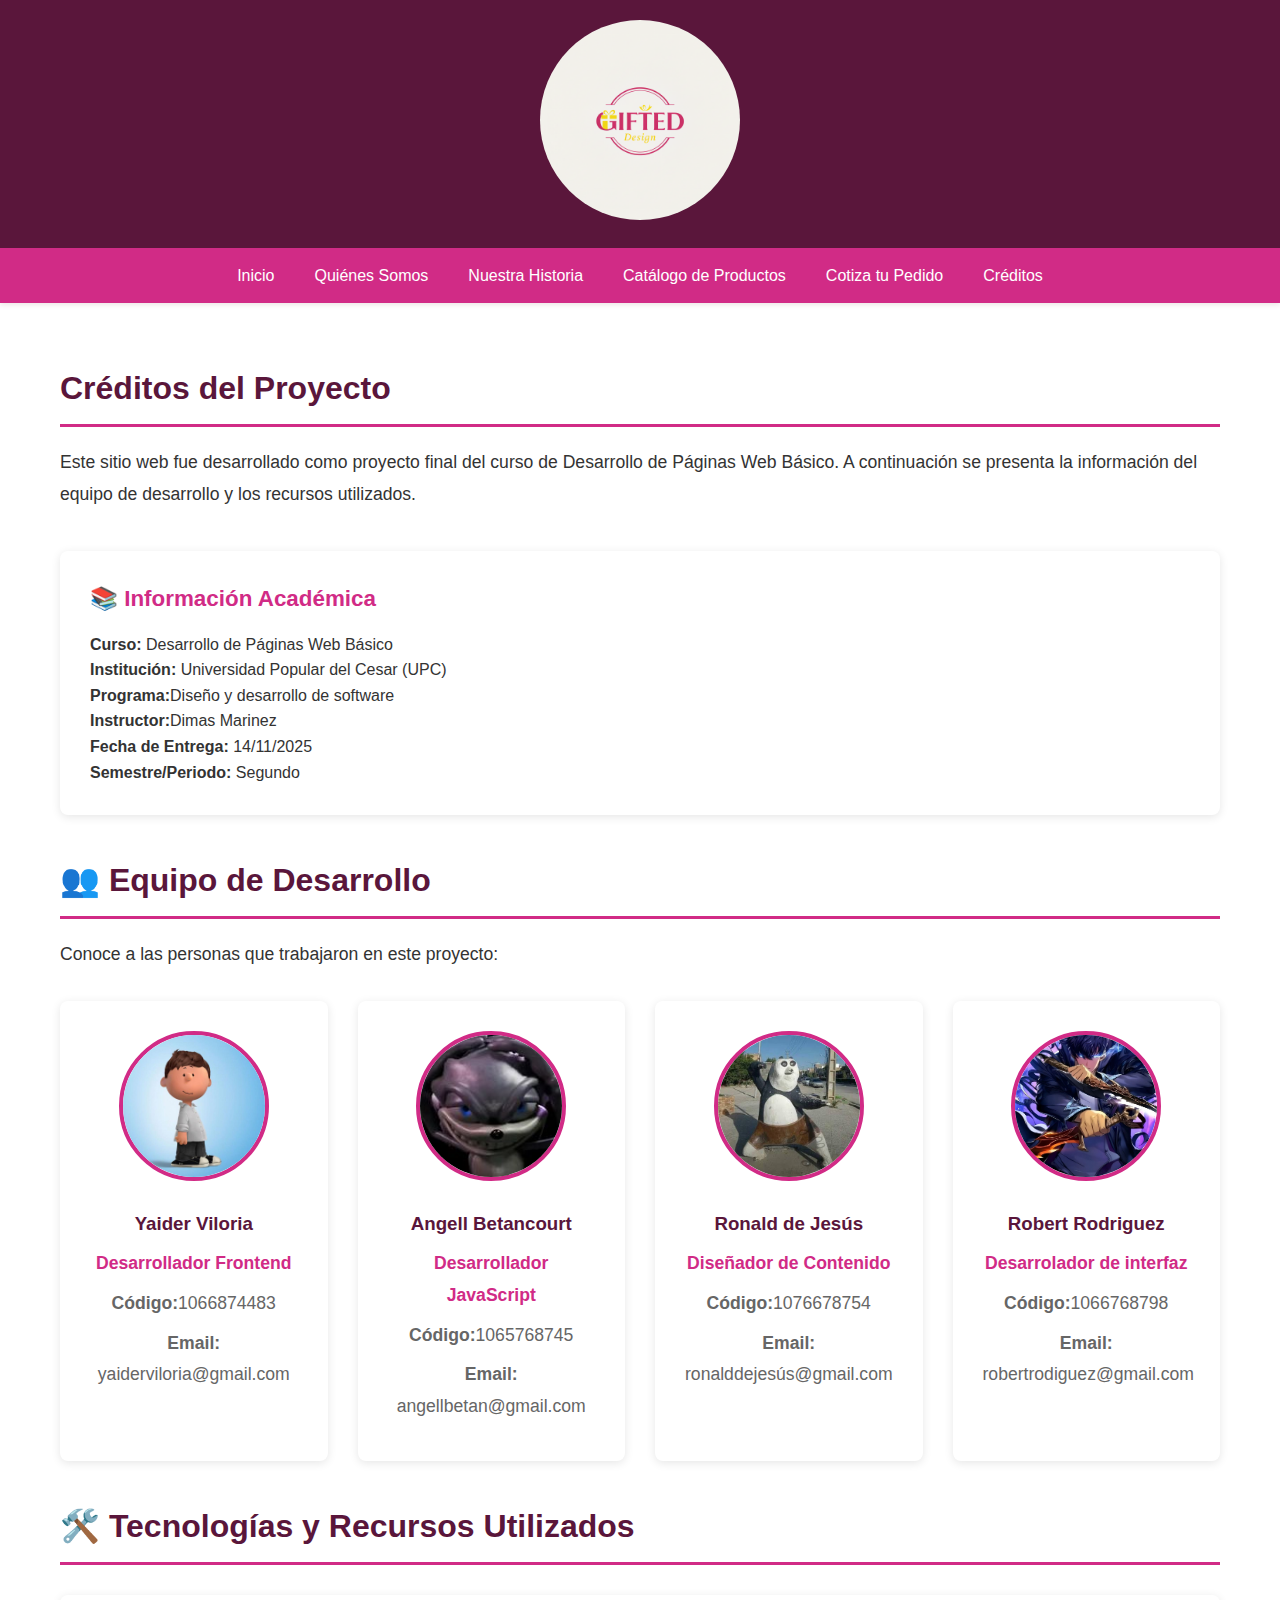
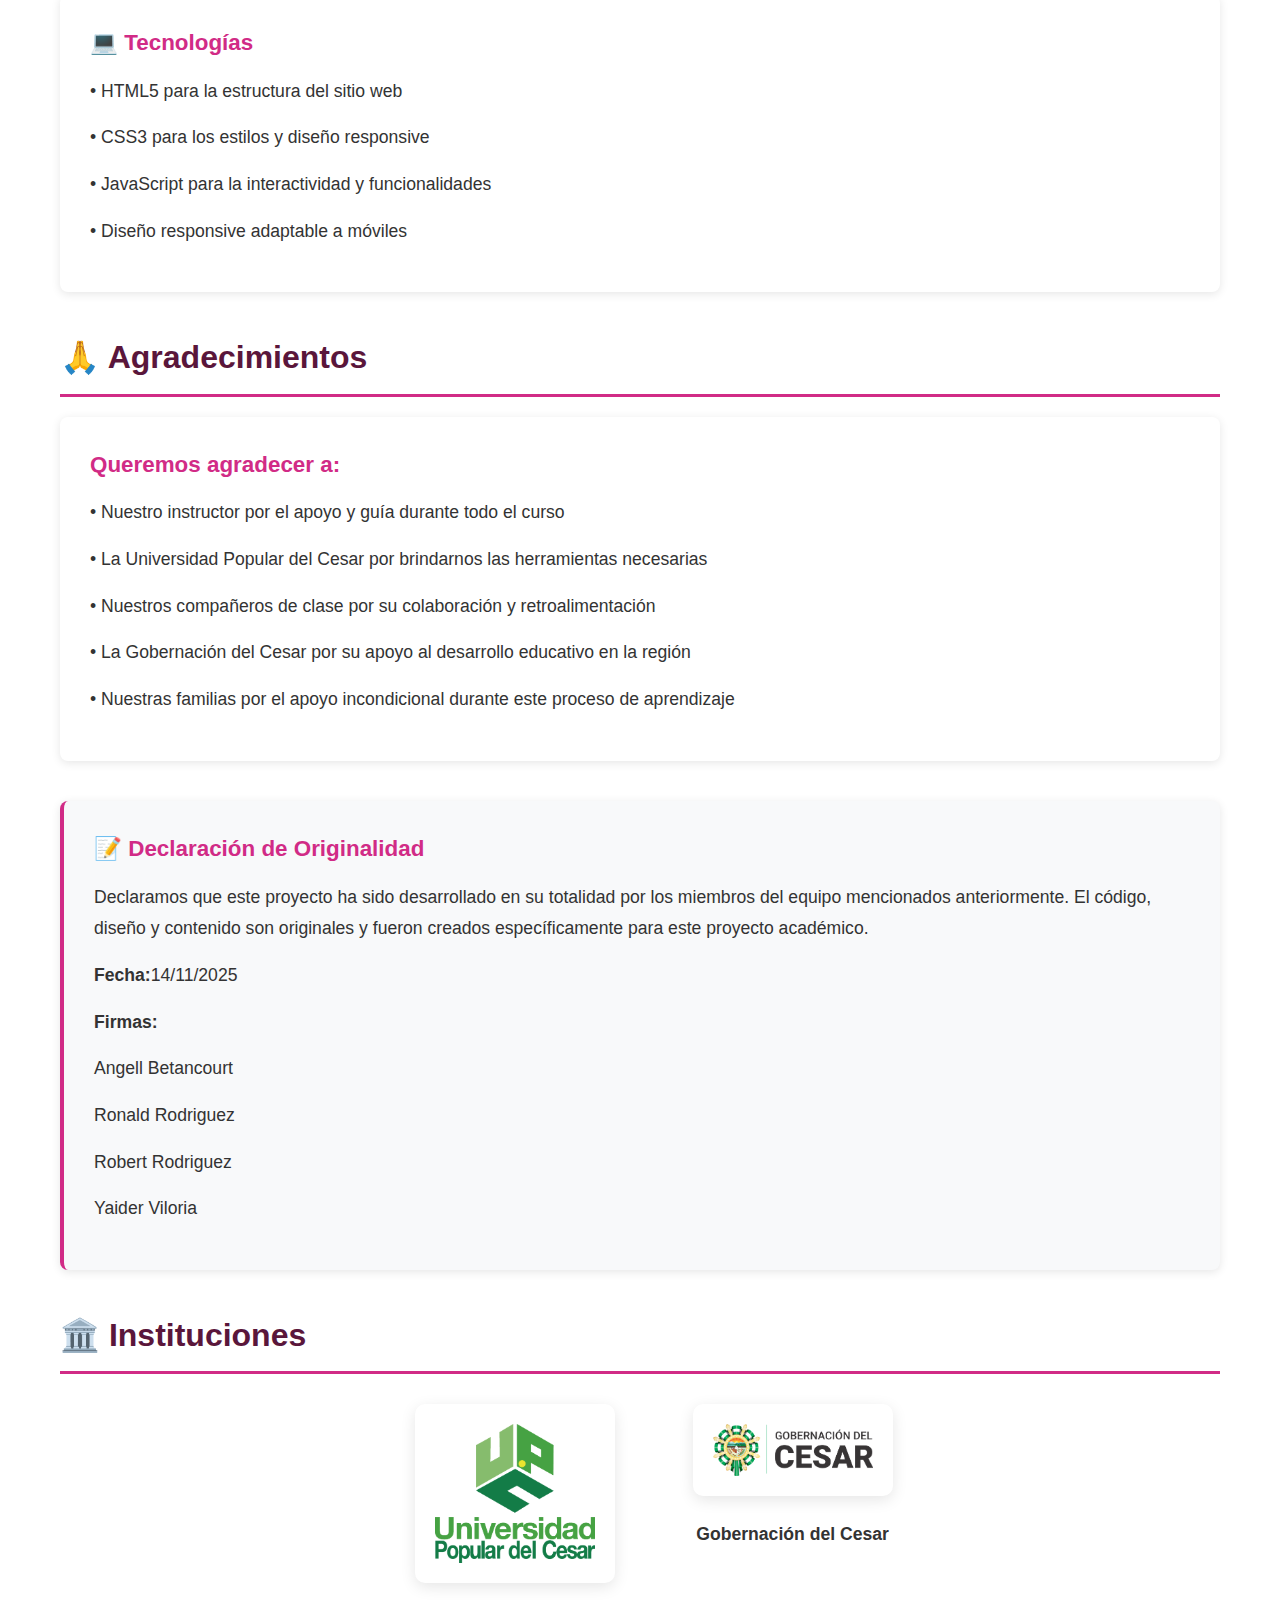
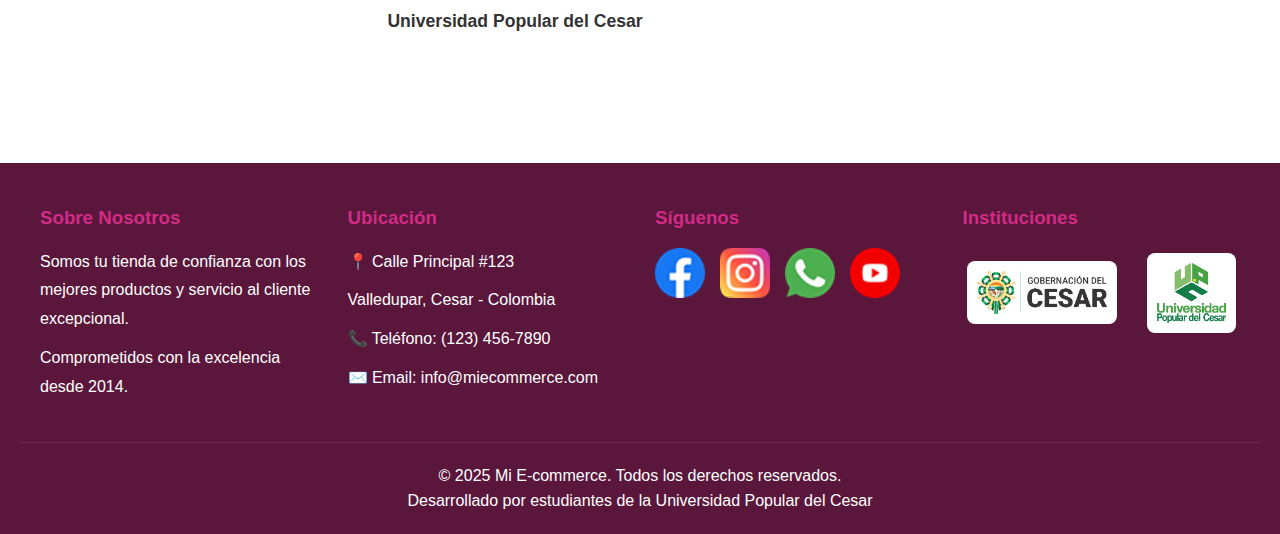
<file: proyecto/creditos.html>
<!DOCTYPE html>
<html lang="es">
<head>
    <meta charset="UTF-8">
    <meta name="viewport" content="width=device-width, initial-scale=1.0">
    <title>Créditos - Mi E-commerce</title>
    <link rel="stylesheet" href="css/estilos.css">
</head>
<body>
    <!-- HEADER -->
    <header>
        <div class="logo-container">
            <!-- Opción 1: Usar texto -->
            <!--  <h1>🛒 MI E-COMMERCE</h1> -->
            <!--  <p>Tu tienda de confianza</p> -->
            <!-- Opción 2: Usar imagen de logo (descomenta para usar) -->
            <img src="imagenes/logo.png" alt="Logo Mi E-commerce">
        </div>
        <nav>
            <ul>
                <li><a href="index.html">Inicio</a></li>
                <li><a href="quienes-somos.html">Quiénes Somos</a></li>
                <li><a href="historia.html">Nuestra Historia</a></li>
                <li><a href="catalogo.html">Catálogo de Productos</a></li>
                <li><a href="cotizacion.html">Cotiza tu Pedido</a></li>
                <li><a href="creditos.html">Créditos</a></li>
            </ul>
        </nav>
    </header>

    <!-- CONTENIDO PRINCIPAL -->
    <div class="container">
        <div class="section">
            <h2>Créditos del Proyecto</h2>
            <p>Este sitio web fue desarrollado como proyecto final del curso de Desarrollo de Páginas Web Básico. A continuación se presenta la información del equipo de desarrollo y los recursos utilizados.</p>
        </div>

        <!-- Información del proyecto -->
        <div class="card">
            <h3>📚 Información Académica</h3>
            <p><strong>Curso:</strong> Desarrollo de Páginas Web Básico</p>
            <p><strong>Institución:</strong> Universidad Popular del Cesar (UPC)</p>
            <p><strong>Programa:</strong>Diseño y desarrollo de software</p>
            <p><strong>Instructor:</strong>Dimas Marinez</p>
            <p><strong>Fecha de Entrega:</strong> 14/11/2025</p>
            <p><strong>Semestre/Periodo:</strong> Segundo</p>
        </div>

        <!-- Equipo de desarrollo -->
        <div class="section">
            <h2>👥 Equipo de Desarrollo</h2>
            <p>Conoce a las personas que trabajaron en este proyecto:</p>
            
            <!-- PERSONALIZABLE: Cambia la información de cada miembro del equipo -->
            <div class="team-grid">
                
                <!-- MIEMBRO 1 -->
                <div class="team-member">
                    <img src="imagenes/yaider-velorio.jpg" alt="Miembro 1" class="team-photo" onerror="this.src='https://via.placeholder.com/150/3498db/ffffff?text=Foto'">
                    <h3>Yaider Viloria</h3>
                    <p class="role">Desarrollador Frontend</p>
                    <p><strong>Código:</strong>1066874483</p>
                    <p><strong>Email:</strong>
                        yaiderviloria@gmail.com</p>
                </div>

                <!-- MIEMBRO 2 -->
                <div class="team-member">
                    <img src="imagenes/angell.jpg" alt="Miembro 2" class="team-photo" onerror="this.src='https://via.placeholder.com/150/e74c3c/ffffff?text=Foto'">
                    <h3>Angell Betancourt</h3>
                    <p class="role">Desarrollador JavaScript</p>
                    <p><strong>Código:</strong>1065768745</p>
                    <p><strong>Email:</strong>
                        angellbetan@gmail.com</p>
                </div>

                <!-- MIEMBRO 3 -->
                <div class="team-member">
                    <img src="imagenes/ronald-de-jesus.jpg" alt="Miembro 3" class="team-photo" onerror="this.src='https://via.placeholder.com/150/2ecc71/ffffff?text=Foto'">
                    <h3>Ronald de Jesús</h3>
                    <p class="role">Diseñador de Contenido</p>
                    <p><strong>Código:</strong>1076678754</p>
                    <p><strong>Email:</strong>
                        ronalddejesús@gmail.com</p>
                </div>

                <!-- PUEDES AGREGAR MÁS MIEMBROS COPIANDO ESTE BLOQUE -->
                 <!-- MIEMBRO 4 -->
                <div class="team-member">
                    <img src="imagenes/robert.jpg" alt="Miembro 4" class="team-photo" onerror="this.src='https://via.placeholder.com/150/f39c12/ffffff?text=Foto'">
                    <h3>Robert Rodriguez</h3>
                    <p class="role">Desarrolador de interfaz</p>
                    <p><strong>Código:</strong>1066768798</p>
                    <p><strong>Email:</strong>
                        robertrodiguez@gmail.com</p>
                </div>
            </div>
        </div>

        <!-- Recursos utilizados -->
        <div class="section">
            <h2>🛠️ Tecnologías y Recursos Utilizados</h2>
            
            <div class="info-cards">
                <div class="card">
                    <h3>💻 Tecnologías</h3>
                    <p>• HTML5 para la estructura del sitio web</p>
                    <p>• CSS3 para los estilos y diseño responsive</p>
                    <p>• JavaScript para la interactividad y funcionalidades</p>
                    <p>• Diseño responsive adaptable a móviles</p>
                </div>
            </div>
        </div>

        <!-- Agradecimientos -->
        <div class="section">
            <h2>🙏 Agradecimientos</h2>
            
            <div class="card">
                <h3>Queremos agradecer a:</h3>
                <p>• Nuestro instructor por el apoyo y guía durante todo el curso</p>
                <p>• La Universidad Popular del Cesar por brindarnos las herramientas necesarias</p>
                <p>• Nuestros compañeros de clase por su colaboración y retroalimentación</p>
                <p>• La Gobernación del Cesar por su apoyo al desarrollo educativo en la región</p>
                <p>• Nuestras familias por el apoyo incondicional durante este proceso de aprendizaje</p>
            </div>
        </div>

        <!-- Declaración de originalidad -->
        <div class="section">
            <div class="card" style="background-color: #f8f9fa; border-left: 4px solid var(--color-secundario);">
                <h3>📝 Declaración de Originalidad</h3>
                <p>Declaramos que este proyecto ha sido desarrollado en su totalidad por los miembros del equipo mencionados anteriormente. El código, diseño y contenido son originales y fueron creados específicamente para este proyecto académico.</p>
                <p style="margin-top: 15px;"><strong>Fecha:</strong>14/11/2025</p>
                <p><strong>Firmas:</strong></p>
                <p>Angell Betancourt</p>
                <p>Ronald Rodriguez</p>
                <p>Robert Rodriguez</p>
                <p>Yaider Viloria</p>
            </div>
        </div>

        <!-- Logos institucionales -->
        <div class="section">
            <h2>🏛️ Instituciones</h2>
            <div style="display: flex; justify-content: center; gap: 50px; flex-wrap: wrap; margin-top: 30px;">
                <div style="text-align: center;">
                    <img src="imagenes/logo-upc.png" alt="Universidad Popular del Cesar" style="max-width: 200px; height: auto; background: white; padding: 20px; border-radius: 10px; box-shadow: 0 4px 15px rgba(0,0,0,0.1);" onerror="this.src='https://via.placeholder.com/200x100/ffffff/2c3e50?text=Universidad+Popular+del+Cesar'">
                    <p style="margin-top: 15px; font-weight: bold;">Universidad Popular del Cesar</p>
                </div>
                <div style="text-align: center;">
                    <img src="imagenes/logo-gobernacion.png" alt="Gobernación del Cesar" style="max-width: 200px; height: auto; background: white; padding: 20px; border-radius: 10px; box-shadow: 0 4px 15px rgba(0,0,0,0.1);" onerror="this.src='https://via.placeholder.com/200x100/ffffff/2c3e50?text=Gobernacion+del+Cesar'">
                    <p style="margin-top: 15px; font-weight: bold;">Gobernación del Cesar</p>
                </div>
            </div>
        </div>
    </div>
    <!-- FOOTER -->
    <footer>
        <div class="footer-content">
            <div class="footer-section">
                <h3>Sobre Nosotros</h3>
                <p>Somos tu tienda de confianza con los mejores productos y servicio al cliente excepcional.</p>
                <p>Comprometidos con la excelencia desde 2014.</p>
            </div>

            <div class="footer-section">
                <h3>Ubicación</h3>
                <p>📍 Calle Principal #123</p>
                <p>Valledupar, Cesar - Colombia</p>
                <p>📞 Teléfono: (123) 456-7890</p>
                <p>✉️ Email: info@miecommerce.com</p>
            </div>
            <div class="footer-section">
                <h3>Síguenos</h3>
                <div class="social-links">
                    <a href="https://www.facebook.com" target="_blank" title="Facebook">
                        <img src="imagenes/facebook.png" alt="Facebook">
                    </a>
                    <a href="https://www.instagram.com" target="_blank" title="Instagram">
                        <img src="imagenes/instagram.png" alt="Instagram">
                    </a>
                    <a href="https://wa.me/573001234567" target="_blank" title="WhatsApp">
                        <img src="imagenes/whatsapp.png" alt="WhatsApp">
                    </a>
                    <a href="https://www.youtube.com" target="_blank" title="YouTube">
                        <img src="imagenes/youtube.png" alt="YouTube">
                    </a>
                </div>
            </div>
            <div class="footer-section">
                <h3>Instituciones</h3>
                <div class="institutional-logos">
                    <img src="imagenes/logo-gobernacion.png" alt="Gobernación del Cesar" onerror="this.src='https://via.placeholder.com/150x80/ffffff/2c3e50?text=Gobernacion+Cesar'">
                    <img src="imagenes/logo-upc.png" alt="Universidad Popular del Cesar" onerror="this.src='https://via.placeholder.com/150x80/ffffff/2c3e50?text=UPC'">
                </div>
            </div>
        </div>
        <div class="footer-bottom">
            <p>&copy; 2025 Mi E-commerce. Todos los derechos reservados.</p>
            <p>Desarrollado por estudiantes de la Universidad Popular del Cesar</p>
        </div>
    </footer>
    <script src="js/scripts.js"></script>
</body>
</html>
</file>
<file: css/estilos.css>
/* ========================================
   ARCHIVO: estilos.css
   Estilos CSS para el E-commerce
   ======================================== */

/* ========================================
   SECCIÓN 1: ESTILOS GENERALES
   Aquí se definen colores y fuentes principales
   ======================================== */

* {
    margin: 0;
    padding: 0;
    box-sizing: border-box;
}

body {
   /* font-family: Arial, sans-serif;*/
    font-family:'Segoe UI', Tahoma, Geneva, Verdana, sans-serif;
    line-height: 1.6;
    color: #333333;
}

/* PERSONALIZABLE: Cambia estos colores según tu marca */
:root {
    --color-principal: #5a163b;      /* Color principal del sitio */
    --color-secundario: #d12b86;     /* Color para botones y enlaces */
    --color-acento: #df399f;         /* Color de acentos */
    --color-texto: #061823;             /* Color del texto */
    --color-fondo: #ffade6;          /* Color de fondo */
}

/* ========================================
   SECCIÓN 2: HEADER (Encabezado)
   Logo y barra de navegación
   ======================================== */

header {
    background-color: var(--color-principal);
    color: white;
    padding: 0;
    box-shadow: 0 2px 5px rgba(77, 4, 4, 0.1);
}

/* LOGO: Cambia el texto y agrega tu logo */
.logo-container {
    text-align: center;
    padding: 20px;
    background-color: var(--color-principal);
    image-rendering: auto;
}

.logo-container h1 {
    font-size: 2.5em;
    margin-bottom: 5px;
}

.logo-container p {
    font-size: 1em;
    opacity: 0.9;
}

.logo-container img {
    max-height: 200px;
    max-width: 200px;
    border-radius: 50%;
}

/* MENÚ DE NAVEGACIÓN */
nav {
    background-color: var(--color-secundario);
}

nav ul {
    list-style: none;
    display: flex;
    justify-content: center;
    flex-wrap: wrap;
}

nav ul li {
    margin: 0;
}

nav ul li a {
    display: block;
    color: white;
    text-decoration: none;
    padding: 15px 20px;
    transition: background-color 0.3s;
}

nav ul li a:hover,
nav ul li a.active {
    background-color: var(--color-acento);
}

/* ========================================
   SECCIÓN 3: CAROUSEL (Carrusel de imágenes)
   ======================================== */

/* =========================================
   CARRUSEL CON TEXTO CENTRADO Y FLECHAS
   ========================================= */
.carousel {
    position: relative;
    width: 100%;
    max-height: 420px;
    overflow: hidden;
    border-radius: 12px;
    box-shadow: 0 8px 25px rgba(0, 0, 0, 0.2);
}

#carouselImages {
    display: flex;
    transition: transform 0.6s ease-in-out;
}

.slide {
    position: relative;
    min-width: 100%;
}

.slide img {
    width: 100%;
    height: 420px;
    object-fit: cover;
    border-radius: 12px;
    box-shadow: 0 6px 20px rgba(0, 0, 0, 0.25);
    transition: transform 0.4s ease;
}

.slide img:hover {
    transform: scale(1.03);
}

/* Texto centrado en el banner */
.slide-caption.centered {
    position: absolute;
    top: 50%;
    left: 50%;
    transform: translate(-50%, -50%);
    color: #ffffff;
    background: rgba(0, 0, 0, 0.45);
    padding: 18px 25px;
    border-radius: 10px;
    text-align: center;
    font-size: 1.5em;
    font-weight: 600;
    box-shadow: 0 4px 15px rgba(0, 0, 0, 0.3);
    animation: fadeInCaption 1s ease;
}

/* Animación del texto */
@keyframes fadeInCaption {
    from { opacity: 0; transform: translate(-50%, -40%); }
    to { opacity: 1; transform: translate(-50%, -50%); }
}

/* Botones de navegación */
.carousel-btn {
    position: absolute;
    top: 50%;
    transform: translateY(-50%);
    background: rgba(0, 0, 0, 0.45);
    border: none;
    color: white;
    font-size: 2em;
    padding: 8px 15px;
    cursor: pointer;
    border-radius: 50%;
    transition: background 0.3s;
    z-index: 10;
}

.carousel-btn:hover {
    background: rgba(0, 0, 0, 0.7);
}

.carousel-btn.prev {
    left: 15px;
}

.carousel-btn.next {
    right: 15px;
}

/* Indicadores opcionales */
#carouselIndicators {
    position: absolute;
    bottom: 15px;
    left: 50%;
    transform: translateX(-50%);
    display: flex;
    gap: 8px;
}

#carouselIndicators .indicator {
    width: 10px;
    height: 10px;
    border-radius: 50%;
    background: rgba(255, 255, 255, 0.6);
    cursor: pointer;
    transition: background 0.3s;
}

#carouselIndicators .indicator.active {
    background: #ffffff;
}


/* ========================================
   SECCIÓN 4: CONTENIDO PRINCIPAL
   ======================================== */

.container {
    max-width: 1200px;
    margin: 0 auto;
    padding: 20px;
}

.section {
    margin: 40px 0;
}

.section h2 {
    color: var(--color-principal);
    margin-bottom: 20px;
    font-size: 2em;
    border-bottom: 3px solid var(--color-secundario);
    padding-bottom: 10px;
}

.section p {
    font-size: 1.1em;
    line-height: 1.8;
    margin-bottom: 15px;
}

/* Cards de información */
.info-cards {
    display: grid;
    grid-template-columns: repeat(auto-fit, minmax(300px, 1fr));
    gap: 20px;
    margin-top: 30px;
}

.card {
    background: white;
    padding: 30px;
    border-radius: 8px;
    box-shadow: 0 2px 10px rgba(0,0,0,0.1);
    transition: transform 0.3s;
}

.card:hover {
    transform: translateY(-5px);
    box-shadow: 0 5px 20px rgba(0,0,0,0.2);
}

.card h3 {
    color: var(--color-secundario);
    margin-bottom: 15px;
    font-size: 1.4em;
}

/* Imágenes en contenido */
.content-image {
    width: 100%;
    max-width: 600px;
    height: auto;
    border-radius: 8px;
    margin: 20px auto;
    display: block;
    box-shadow: 0 4px 15px rgba(0,0,0,0.1);
}

.image-container {
    text-align: center;
    margin: 30px 0;
}

/* ========================================
   SECCIÓN 5: CATÁLOGO DE PRODUCTOS
   ======================================== */

.products-grid {
    display: grid;
    grid-template-columns: repeat(auto-fill, minmax(250px, 1fr));
    gap: 30px;
    margin-top: 30px;
}

.product-card {
    background: white;
    border-radius: 8px;
    overflow: hidden;
    box-shadow: 0 2px 10px rgba(0,0,0,0.1);
    transition: transform 0.3s;
}

.product-card:hover {
    transform: translateY(-5px);
    box-shadow: 0 5px 20px rgba(0,0,0,0.2);
}

/*modificado con display*/
.product-image {
    width: 100%;
    height: 200px;
    object-fit: cover;
    display: block; 
}

.product-info {
    padding: 20px;
}

.product-code {
    color: #770732;
    font-size: 0.9em;
    margin-bottom: 5px;
}

.product-name {
    font-size: 1.3em;
    color: var(--color-principal);
    margin-bottom: 10px;
}

.product-description {
    color: #7a1b4f;
    margin-bottom: 15px;
    font-size: 0.95em;
}

.product-price {
    font-size: 1.5em;
    color: var(--color-acento);
    font-weight: bold;
}

/* ========================================
   SECCIÓN 6: FORMULARIO DE COTIZACIÓN
   ======================================== */

.quote-form {
    background: white;
    padding: 30px;
    border-radius: 8px;
    box-shadow: 0 2px 10px rgba(0,0,0,0.1);
    max-width: 800px;
    margin: 30px auto;
}

.form-group {
    margin-bottom: 20px;
}

.form-group label {
    display: block;
    margin-bottom: 5px;
    font-weight: bold;
    color: var(--color-principal);
}

.form-group input,
.form-group select {
    width: 100%;
    padding: 10px;
    border: 1px solid #ddd;
    border-radius: 4px;
    font-size: 1em;
}

.product-row {
    display: grid;
    grid-template-columns: 2fr 1fr 1fr;
    gap: 10px;
    align-items: end;
    margin-bottom: 15px;
    padding: 15px;
    background-color: #f9f9f9;
    border-radius: 4px;
}

.btn {
    background-color: var(--color-secundario);
    color: white;
    padding: 12px 30px;
    border: none;
    border-radius: 4px;
    cursor: pointer;
    font-size: 1em;
    transition: background-color 0.3s;
}

.btn:hover {
    background-color: var(--color-acento);
}

.total-display {
    background-color: var(--color-principal);
    color: white;
    padding: 20px;
    border-radius: 4px;
    margin-top: 20px;
    text-align: center;
}

.total-display h3 {
    font-size: 2em;
    margin-top: 10px;
}

/* ========================================
   SECCIÓN 7: PÁGINA DE CRÉDITOS
   ======================================== */

.team-grid {
    display: grid;
    grid-template-columns: repeat(auto-fit, minmax(250px, 1fr));
    gap: 30px;
    margin-top: 30px;
}

.team-member {
    background: white;
    padding: 30px;
    border-radius: 8px;
    box-shadow: 0 2px 10px rgba(0,0,0,0.1);
    text-align: center;
    transition: transform 0.3s;
}

.team-member:hover {
    transform: translateY(-5px);
    box-shadow: 0 5px 20px rgba(0,0,0,0.2);
}

.team-photo {
    width: 150px;
    height: 150px;
    border-radius: 50%;
    object-fit: cover;
    margin: 0 auto 20px;
    border: 4px solid var(--color-secundario);
}

.team-member h3 {
    color: var(--color-principal);
    margin-bottom: 10px;
}

.team-member p {
    color: #666;
    margin-bottom: 8px;
}

.team-member .role {
    color: var(--color-secundario);
    font-weight: bold;
    font-size: 1.1em;
}

/* ========================================
   SECCIÓN 8: FOOTER (Pie de página)
   ======================================== */

footer {
    background-color: var(--color-principal);
    color: white;
    padding: 40px 20px 20px;
    margin-top: 50px;
}

.footer-content {
    max-width: 1200px;
    margin: 0 auto;
    display: grid;
    grid-template-columns: repeat(auto-fit, minmax(250px, 1fr));
    gap: 30px;
}

.footer-section h3 {
    margin-bottom: 15px;
    color: var(--color-secundario);
}

.footer-section p {
    margin-bottom: 10px;
    line-height: 1.8;
}

.social-links {
    display: flex;
    gap: 15px;
    margin-top: 15px;
}



/* Logos institucionales en footer */
.institutional-logos {
    display: flex;
    gap: 30px;
    align-items: center;
    justify-content: center;
    margin-top: 20px;
    flex-wrap: wrap;
}

.institutional-logos img {
    max-height: 80px;
    max-width: 150px;
    background-color: white;
    padding: 10px;
    border-radius: 8px;
}

.footer-bottom {
    text-align: center;
    margin-top: 30px;
    padding-top: 20px;
    border-top: 1px solid rgba(255,255,255,0.1);
}

/* ========================================
   SECCIÓN 9: RESPONSIVE (Diseño móvil)
   ======================================== */

@media (max-width: 768px) {
    nav ul {
        flex-direction: column;
    }

    .carousel {
        height: 250px;
    }

    .logo-container h1 {
        font-size: 1.8em;
    }

    .product-row {
        grid-template-columns: 1fr;
    }

    .section h2 {
        font-size: 1.5em;
    }

    .institutional-logos {
        flex-direction: column;
    }

    /*
        TAMAÑO DE IMAGENS DE PRODUCTOS EN COTIZACION
    */
    .product-row img {
        width: 100px;
        height: 80px;
        object-fit: cover;
        border-radius: 6px;
        border: 2px solid #ddd;
        background-color: #fff;
    }

    /* ===== ÍCONOS DE REDES SOCIALES EN EL FOOTER (versión ajustada) ===== */
    .footer .social-links {
        display: flex;
        justify-content: center;
        align-items: center;
        flex-wrap: wrap;
        gap: 0px;
        margin-top: 0px;
    }

    .footer .social-links a img {
        width:5px;        /* 🔹 Tamaño reducido (antes 35px) */
        height: 50px;
        border-radius: 50%;
        background-color: white;
        padding: 3px;       /* 🔹 Padding más pequeño */
        box-shadow: 0 2px 5px rgba(0, 0, 0, 0.2);
        transition: transform 0.3s, box-shadow 0.3s;
    }

    .footer .social-links a img:hover {
        transform: scale(1.2);
        box-shadow: 0 4px 10px rgba(0, 0, 0, 0.3);
    }

    /* ===== NUESTRA TIENDA FÍSICA ===== */
#tienda-fisica {
    margin-top: 40px;
    text-align: center;
}

#tienda-fisica h2 {
    color: var(--color-principal);
    margin-bottom: 15px;
    font-size: 1.8em;
}

#tienda-fisica p {
    font-size: 1em;
    color: #333;
    margin-bottom: 10px;
}

}
</file>
<file: proyecto/css/estilos.css>
/* ========================================
   ARCHIVO: estilos.css
   Estilos CSS para el E-commerce
   ======================================== */

/* ========================================
   SECCIÓN 1: ESTILOS GENERALES
   Aquí se definen colores y fuentes principales
   ======================================== */

* {
    margin: 0;
    padding: 0;
    box-sizing: border-box;
}

body {
   /* font-family: Arial, sans-serif;*/
    font-family:'Segoe UI', Tahoma, Geneva, Verdana, sans-serif;
    line-height: 1.6;
    color: #333333;
}

/* PERSONALIZABLE: Cambia estos colores según tu marca */
:root {
    --color-principal: #5a163b;      /* Color principal del sitio */
    --color-secundario: #d12b86;     /* Color para botones y enlaces */
    --color-acento: #df399f;         /* Color de acentos */
    --color-texto: #061823;             /* Color del texto */
    --color-fondo: #ffade6;          /* Color de fondo */
}

/* ========================================
   SECCIÓN 2: HEADER (Encabezado)
   Logo y barra de navegación
   ======================================== */

header {
    background-color: var(--color-principal);
    color: white;
    padding: 0;
    box-shadow: 0 2px 5px rgba(77, 4, 4, 0.1);
}

/* LOGO: Cambia el texto y agrega tu logo */
.logo-container {
    text-align: center;
    padding: 20px;
    background-color: var(--color-principal);
    image-rendering: auto;
}

.logo-container h1 {
    font-size: 2.5em;
    margin-bottom: 5px;
}

.logo-container p {
    font-size: 1em;
    opacity: 0.9;
}

.logo-container img {
    max-height: 200px;
    max-width: 200px;
    border-radius: 50%;
}

/* MENÚ DE NAVEGACIÓN */
nav {
    background-color: var(--color-secundario);
}

nav ul {
    list-style: none;
    display: flex;
    justify-content: center;
    flex-wrap: wrap;
}

nav ul li {
    margin: 0;
}

nav ul li a {
    display: block;
    color: white;
    text-decoration: none;
    padding: 15px 20px;
    transition: background-color 0.3s;
}

nav ul li a:hover,
nav ul li a.active {
    background-color: var(--color-acento);
}

/* ========================================
   SECCIÓN 3: CAROUSEL (Carrusel de imágenes)
   ======================================== */

/* =========================================
   CARRUSEL CON TEXTO CENTRADO Y FLECHAS
   ========================================= */
.carousel {
    position: relative;
    width: 100%;
    max-height: 420px;
    overflow: hidden;
    border-radius: 12px;
    box-shadow: 0 8px 25px rgba(0, 0, 0, 0.2);
}

#carouselImages {
    display: flex;
    transition: transform 0.6s ease-in-out;
}

.slide {
    position: relative;
    min-width: 100%;
}

.slide img {
    width: 100%;
    height: 420px;
    object-fit: cover;
    border-radius: 12px;
    box-shadow: 0 6px 20px rgba(0, 0, 0, 0.25);
    transition: transform 0.4s ease;
}

.slide img:hover {
    transform: scale(1.03);
}

/* Texto centrado en el banner */
.slide-caption.centered {
    position: absolute;
    top: 50%;
    left: 50%;
    transform: translate(-50%, -50%);
    color: #ffffff;
    background: rgba(0, 0, 0, 0.45);
    padding: 18px 25px;
    border-radius: 10px;
    text-align: center;
    font-size: 1.5em;
    font-weight: 600;
    box-shadow: 0 4px 15px rgba(0, 0, 0, 0.3);
    animation: fadeInCaption 1s ease;
}

/* Animación del texto */
@keyframes fadeInCaption {
    from { opacity: 0; transform: translate(-50%, -40%); }
    to { opacity: 1; transform: translate(-50%, -50%); }
}

/* Botones de navegación */
.carousel-btn {
    position: absolute;
    top: 50%;
    transform: translateY(-50%);
    background: rgba(0, 0, 0, 0.45);
    border: none;
    color: white;
    font-size: 2em;
    padding: 8px 15px;
    cursor: pointer;
    border-radius: 50%;
    transition: background 0.3s;
    z-index: 10;
}

.carousel-btn:hover {
    background: rgba(0, 0, 0, 0.7);
}

.carousel-btn.prev {
    left: 15px;
}

.carousel-btn.next {
    right: 15px;
}

/* Indicadores opcionales */
#carouselIndicators {
    position: absolute;
    bottom: 15px;
    left: 50%;
    transform: translateX(-50%);
    display: flex;
    gap: 8px;
}

#carouselIndicators .indicator {
    width: 10px;
    height: 10px;
    border-radius: 50%;
    background: rgba(255, 255, 255, 0.6);
    cursor: pointer;
    transition: background 0.3s;
}

#carouselIndicators .indicator.active {
    background: #ffffff;
}


/* ========================================
   SECCIÓN 4: CONTENIDO PRINCIPAL
   ======================================== */

.container {
    max-width: 1200px;
    margin: 0 auto;
    padding: 20px;
}

.section {
    margin: 40px 0;
}

.section h2 {
    color: var(--color-principal);
    margin-bottom: 20px;
    font-size: 2em;
    border-bottom: 3px solid var(--color-secundario);
    padding-bottom: 10px;
}

.section p {
    font-size: 1.1em;
    line-height: 1.8;
    margin-bottom: 15px;
}

/* Cards de información */
.info-cards {
    display: grid;
    grid-template-columns: repeat(auto-fit, minmax(300px, 1fr));
    gap: 20px;
    margin-top: 30px;
}

.card {
    background: white;
    padding: 30px;
    border-radius: 8px;
    box-shadow: 0 2px 10px rgba(0,0,0,0.1);
    transition: transform 0.3s;
}

.card:hover {
    transform: translateY(-5px);
    box-shadow: 0 5px 20px rgba(0,0,0,0.2);
}

.card h3 {
    color: var(--color-secundario);
    margin-bottom: 15px;
    font-size: 1.4em;
}

/* Imágenes en contenido */
.content-image {
    width: 100%;
    max-width: 600px;
    height: auto;
    border-radius: 8px;
    margin: 20px auto;
    display: block;
    box-shadow: 0 4px 15px rgba(0,0,0,0.1);
}

.image-container {
    text-align: center;
    margin: 30px 0;
}

/* ========================================
   SECCIÓN 5: CATÁLOGO DE PRODUCTOS
   ======================================== */

.products-grid {
    display: grid;
    grid-template-columns: repeat(auto-fill, minmax(250px, 1fr));
    gap: 30px;
    margin-top: 30px;
}

.product-card {
    background: white;
    border-radius: 8px;
    overflow: hidden;
    box-shadow: 0 2px 10px rgba(0,0,0,0.1);
    transition: transform 0.3s;
}

.product-card:hover {
    transform: translateY(-5px);
    box-shadow: 0 5px 20px rgba(0,0,0,0.2);
}

/*modificado con display*/
.product-image {
    width: 100%;
    height: 200px;
    object-fit: cover;
    display: block; 
}

.product-info {
    padding: 20px;
}

.product-code {
    color: #770732;
    font-size: 0.9em;
    margin-bottom: 5px;
}

.product-name {
    font-size: 1.3em;
    color: var(--color-principal);
    margin-bottom: 10px;
}

.product-description {
    color: #7a1b4f;
    margin-bottom: 15px;
    font-size: 0.95em;
}

.product-price {
    font-size: 1.5em;
    color: var(--color-acento);
    font-weight: bold;
}

/* ========================================
   SECCIÓN 6: FORMULARIO DE COTIZACIÓN
   ======================================== */

.quote-form {
    background: white;
    padding: 30px;
    border-radius: 8px;
    box-shadow: 0 2px 10px rgba(0,0,0,0.1);
    max-width: 800px;
    margin: 30px auto;
}

.form-group {
    margin-bottom: 20px;
}

.form-group label {
    display: block;
    margin-bottom: 5px;
    font-weight: bold;
    color: var(--color-principal);
}

.form-group input,
.form-group select {
    width: 100%;
    padding: 10px;
    border: 1px solid #ddd;
    border-radius: 4px;
    font-size: 1em;
}

.product-row {
    display: grid;
    grid-template-columns: 2fr 1fr 1fr;
    gap: 10px;
    align-items: end;
    margin-bottom: 15px;
    padding: 15px;
    background-color: #f9f9f9;
    border-radius: 4px;
}

.btn {
    background-color: var(--color-secundario);
    color: white;
    padding: 12px 30px;
    border: none;
    border-radius: 4px;
    cursor: pointer;
    font-size: 1em;
    transition: background-color 0.3s;
}

.btn:hover {
    background-color: var(--color-acento);
}

.total-display {
    background-color: var(--color-principal);
    color: white;
    padding: 20px;
    border-radius: 4px;
    margin-top: 20px;
    text-align: center;
}

.total-display h3 {
    font-size: 2em;
    margin-top: 10px;
}

/* ========================================
   SECCIÓN 7: PÁGINA DE CRÉDITOS
   ======================================== */

.team-grid {
    display: grid;
    grid-template-columns: repeat(auto-fit, minmax(250px, 1fr));
    gap: 30px;
    margin-top: 30px;
}

.team-member {
    background: white;
    padding: 30px;
    border-radius: 8px;
    box-shadow: 0 2px 10px rgba(0,0,0,0.1);
    text-align: center;
    transition: transform 0.3s;
}

.team-member:hover {
    transform: translateY(-5px);
    box-shadow: 0 5px 20px rgba(0,0,0,0.2);
}

.team-photo {
    width: 150px;
    height: 150px;
    border-radius: 50%;
    object-fit: cover;
    margin: 0 auto 20px;
    border: 4px solid var(--color-secundario);
}

.team-member h3 {
    color: var(--color-principal);
    margin-bottom: 10px;
}

.team-member p {
    color: #666;
    margin-bottom: 8px;
}

.team-member .role {
    color: var(--color-secundario);
    font-weight: bold;
    font-size: 1.1em;
}

/* ========================================
   SECCIÓN 8: FOOTER (Pie de página)
   ======================================== */

footer {
    background-color: var(--color-principal);
    color: white;
    padding: 40px 20px 20px;
    margin-top: 50px;
}

.footer-content {
    max-width: 1200px;
    margin: 0 auto;
    display: grid;
    grid-template-columns: repeat(auto-fit, minmax(250px, 1fr));
    gap: 30px;
}

.footer-section h3 {
    margin-bottom: 15px;
    color: var(--color-secundario);
}

.footer-section p {
    margin-bottom: 10px;
    line-height: 1.8;
}

.social-links {
    display: flex;
    gap: 15px;
    margin-top: 15px;
}



/* Logos institucionales en footer */
.institutional-logos {
    display: flex;
    gap: 30px;
    align-items: center;
    justify-content: center;
    margin-top: 20px;
    flex-wrap: wrap;
}

.institutional-logos img {
    max-height: 80px;
    max-width: 150px;
    background-color: white;
    padding: 10px;
    border-radius: 8px;
}

.footer-bottom {
    text-align: center;
    margin-top: 30px;
    padding-top: 20px;
    border-top: 1px solid rgba(255,255,255,0.1);
}

/* ========================================
   SECCIÓN 9: RESPONSIVE (Diseño móvil)
   ======================================== */

@media (max-width: 768px) {
    nav ul {
        flex-direction: column;
    }

    .carousel {
        height: 250px;
    }

    .logo-container h1 {
        font-size: 1.8em;
    }

    .product-row {
        grid-template-columns: 1fr;
    }

    .section h2 {
        font-size: 1.5em;
    }

    .institutional-logos {
        flex-direction: column;
    }

    /*
        TAMAÑO DE IMAGENS DE PRODUCTOS EN COTIZACION
    */
    .product-row img {
        width: 100px;
        height: 80px;
        object-fit: cover;
        border-radius: 6px;
        border: 2px solid #ddd;
        background-color: #fff;
    }

    /* ===== ÍCONOS DE REDES SOCIALES EN EL FOOTER (versión ajustada) ===== */
    .footer .social-links {
        display: flex;
        justify-content: center;
        align-items: center;
        flex-wrap: wrap;
        gap: 0px;
        margin-top: 0px;
    }

    .footer .social-links a img {
        width:5px;        /* 🔹 Tamaño reducido (antes 35px) */
        height: 50px;
        border-radius: 50%;
        background-color: white;
        padding: 3px;       /* 🔹 Padding más pequeño */
        box-shadow: 0 2px 5px rgba(0, 0, 0, 0.2);
        transition: transform 0.3s, box-shadow 0.3s;
    }

    .footer .social-links a img:hover {
        transform: scale(1.2);
        box-shadow: 0 4px 10px rgba(0, 0, 0, 0.3);
    }

    /* ===== NUESTRA TIENDA FÍSICA ===== */
#tienda-fisica {
    margin-top: 40px;
    text-align: center;
}

#tienda-fisica h2 {
    color: var(--color-principal);
    margin-bottom: 15px;
    font-size: 1.8em;
}

#tienda-fisica p {
    font-size: 1em;
    color: #333;
    margin-bottom: 10px;
}

}
</file>
